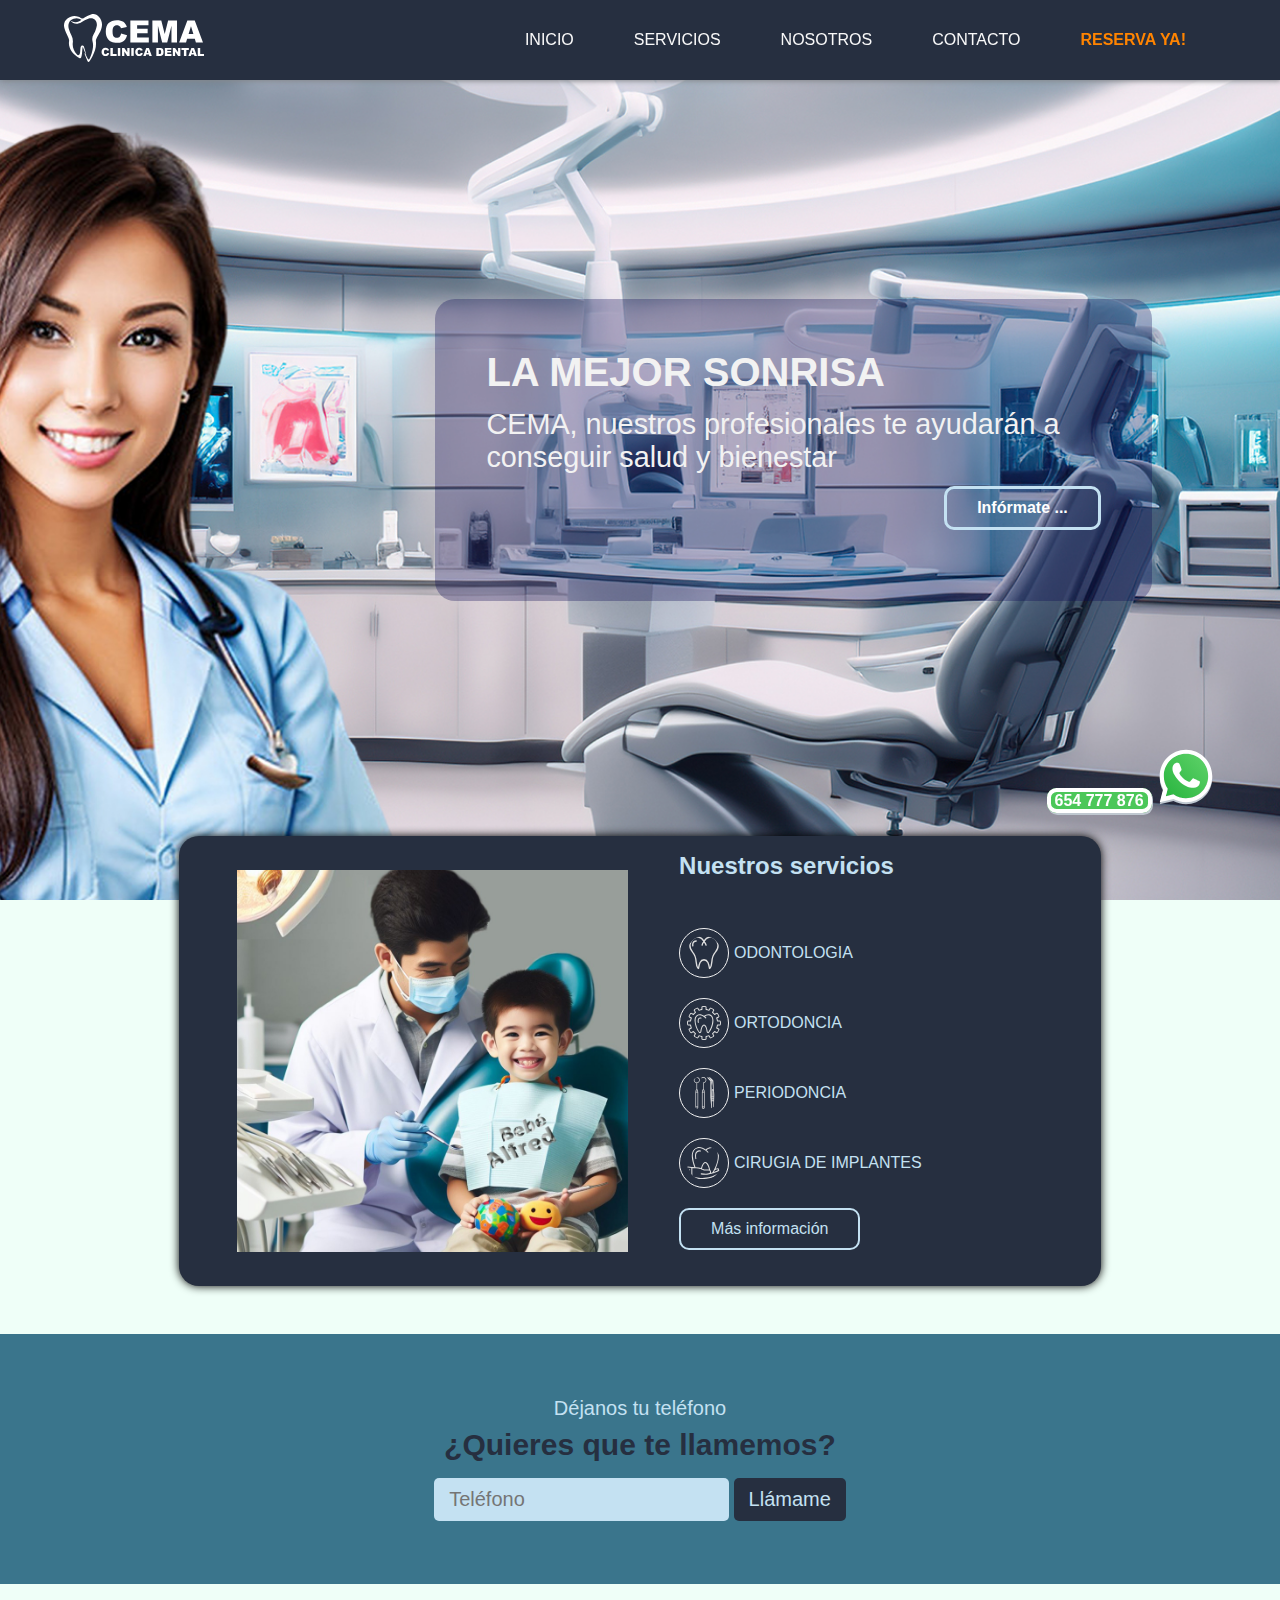
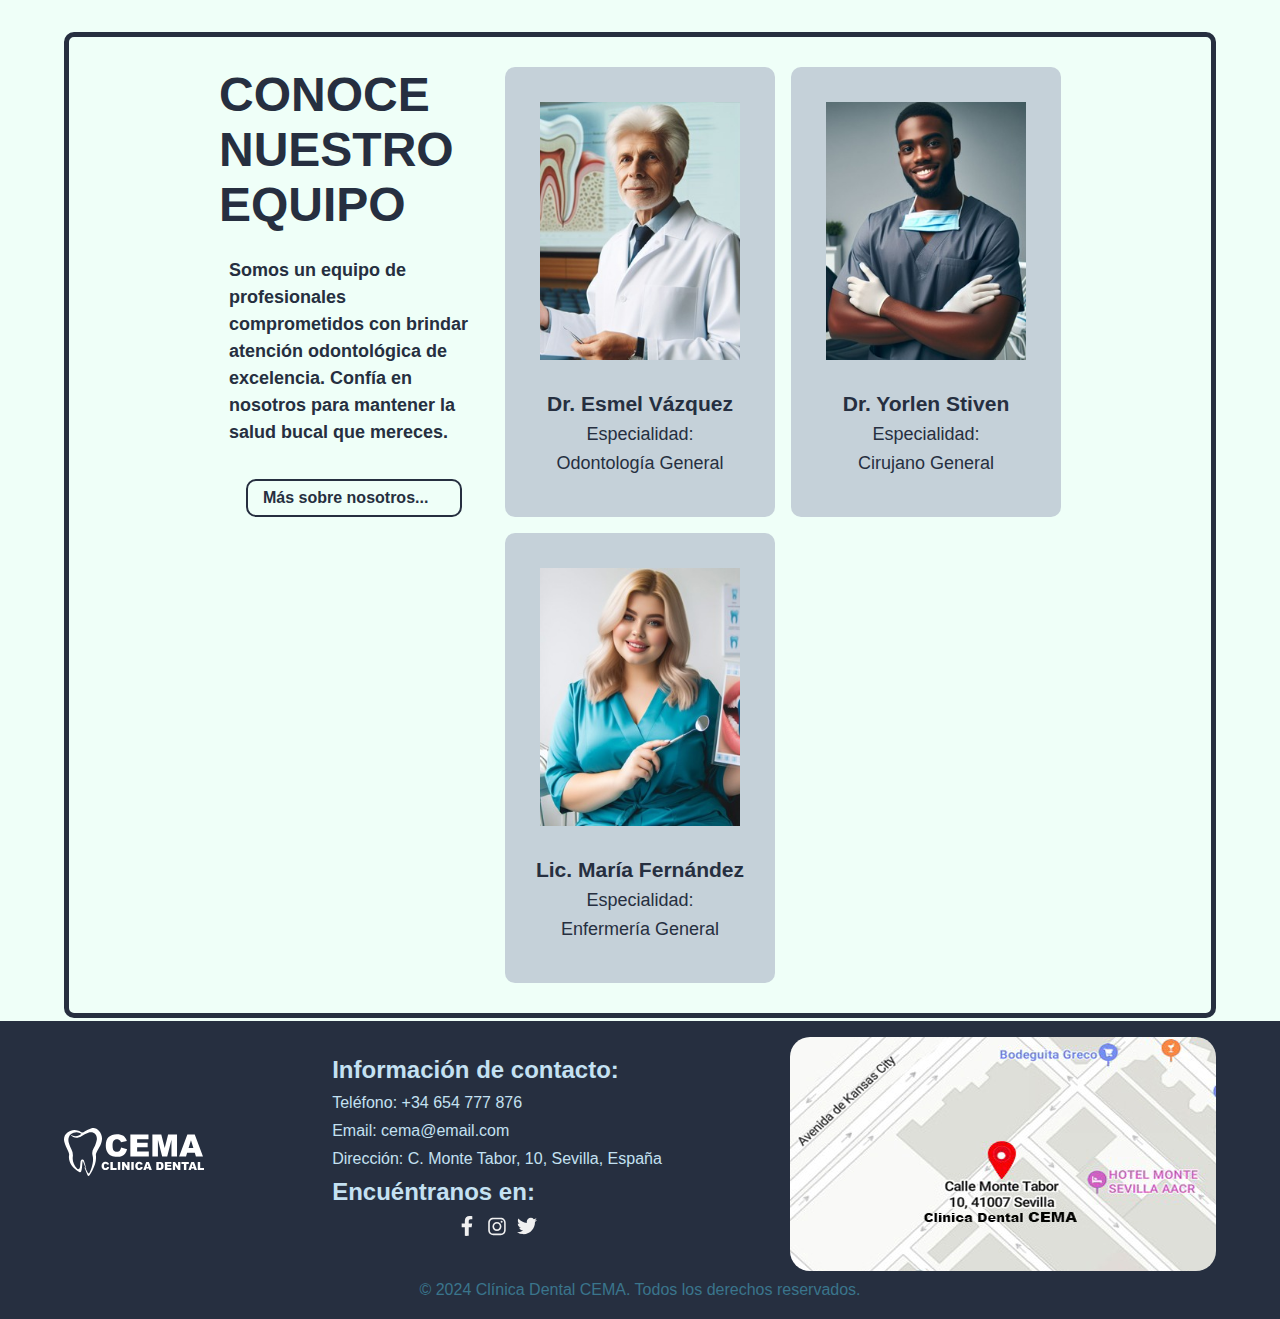
<file: index.html>
<!DOCTYPE html>
<html lang="en">

<head>
    <meta charset="UTF-8">
    <meta name="viewport" content="width=device-width, initial-scale=1.0">
    <title>CEMA </title>
    <link rel="stylesheet" href="css/style.css">
</head>

<body>

    <!-- ______________________________________ENCABEZADO______________________________________ -->
    <!-- ENCABEZADO Y MENU -->
    <header class="header">
        <div class="header__divheader">

            <!-- Logo -->
            <a href="index.html">
                <img class="header__imglogo" src="img/logo_blanco.svg" alt="Logo de CEMA">
            </a>

            <!-- Icono Hamburguesa  -->
            <input class="header__inputhamb" type="checkbox" id="idhambside" />
            <label class="header__labelhamb" for="idhambside"><span class="header__spanhambline"></span></label>

            <!-- Barra de navegación  -->
            <nav class="header__nav">
                <ul class="header__ulista">
                    <li class="header__litem"><a class="header__alink" href="index.html">INICIO</a></li>
                    <li class="header__litem"><a class="header__alink" href="html/servicios.html">SERVICIOS</a> </li>
                    <li class="header__litem"><a class="header__alink" href="html/nosotros.html">NOSOTROS</a></li>
                    <li class="header__litem"><a class="header__alink" href="html/contacto.html">CONTACTO</a></li>
                    <li class="header__litem header__litem--reserva"><a class="header__alink header__alink--reserva"
                            href="#" onclick="abrirModal()">RESERVA YA!</a></li>
                </ul>
            </nav>

            <!-- Formulario de Cita (Tipo Modal: definido en CSS/ position: fixed)-->
            <div class="header__divcontdorform" id="modalOverlay"> <!-- Oscurecer div detrás del Modal-->
                <div class="header__divformulario">
                    <form class="header__formcita">
                        <h3 class="header__h3titulo">Formulario de cita</h3>
                        <div class="header__divdatosformulario">
                            <label for="idnombre">Nombre*</label>
                            <input class="header__inputnombre" type="text" id="idnombre" placeholder="Nombre" required>
                        </div>
                        <div class="header__divdatosformulario">
                            <label for="idapellidos">Apellidos*</label>
                            <input class="header__inputnombre" type="text" id="idapellidos" placeholder="Apellidos"
                                required>
                        </div>
                        <div class="header__divdatosformulario">
                            <label for="idcorreo">Email*</label>
                            <input class="header__inputnombre" type="email" id="idcorreo"
                                placeholder="example@email.com" required>
                        </div>
                        <div class="header__divdatosformulario">
                            <input class="header__inputnombre" type="date" id="idfecha"
                                placeholder="Selecciona fecha...">
                        </div>
                        <button class="header__btnformulario" type="button" onclick="enviarFormulario()">Solicitar
                            cita</button>
                    </form>
                    <button class="header__btncerrar" onclick="cerrarModal()"><img class="header__imgbtncerrar"
                            src="img/icon_cerrar_modal.svg" alt="Cerrar formulario"></button>
                </div>
            </div>
        </div>
    </header>

    <!-- __________________________________________MAIN________________________________________ -->
    <!-- Banner -->
    <main>
        <section class="sectionbanner__divcontdor">
            <div class="sectionbanner__divtexto">
                <h1 class="sectionbanner__h1titulo">LA MEJOR SONRISA</h1>
                <p class="sectionbanner__parrafo">CEMA, nuestros profesionales te ayudarán a conseguir salud y
                    bienestar
                </p>
                <div class="sectionbanner__divbtn">
                    <a class="sectionbanner__aleermas" href="html/servicios.html"> Infórmate ... </a>
                </div>
            </div>
            <!-- Whatssapp -->
            <div class="sectionbanner__divwsp">
                <span class="sectionbanner__spanumero">654 777 876</span>
                <img class="sectionbanner__imgwsp" src="img/icon_whatsapp.svg" alt="">
            </div>

        </section>

        <!-- Servicios ----------------------------------------->
        <section class="section">
            <div class="sectionservicios__divcontdor">
                <div class="sectionservicios__divfoto">
                    <img class="sectionservicios__imgfoto" src="img/dentistaynino.jpg" alt="Dentista y niño en Inicio">
                </div>
                <div class="sectionservicios__divespec">
                    <h2 class="sectionservicios__h2titulo">Nuestros servicios</h2>
                    <ul class="sectionservicios__ulista">
                        <li class="sectionservicios__litem">
                            <div class="sectionservicios__divicono">
                                <img class="sectionservicios__imgicono" src="img/icon_white.svg" />
                                <p class="sectionservicios__picono" >ODONTOLOGIA</p>
                            </div>
                        </li>
                        <li class="sectionservicios__litem">
                            <div class="sectionservicios__divicono">
                                <img class="sectionservicios__imgicono" src="img/icon_white_2.svg" />
                                <p>ORTODONCIA</p>
                            </div>
                        </li>
                        <li class="sectionservicios__litem">
                            <div class="sectionservicios__divicono">
                                <img class="sectionservicios__imgicono" src="img/icon_white_3.svg" />
                                <p>PERIODONCIA</p>
                            </div>
                        </li>
                        <li class="sectionservicios__litem">
                            <div class="sectionservicios__divicono">
                                <img class="sectionservicios__imgicono" src="img/icon_white_4.svg" />
                                <p>CIRUGIA DE IMPLANTES</p>
                            </div>
                        </li>
                        <li class="sectionservicios__litem">
                            <div class="sectionservicios__divicono">
                                <a class="sectionservicios__aleermas" href="html/servicios.html"> Más información </a>
                            </div>
                        </li>
                    </ul>
                </div>
            </div>
        </section>

        <!-- Dejanos el telefono ----------------------------------------->
        <section class="seccioncontacto__divcontdor">
            <div class="seccioncontacto__divtexto">
                <p class="seccioncontacto__ptelefono">Déjanos tu teléfono</p>
                <h3 class="seccioncontacto__h3llamamos">¿Quieres que te llamemos?</h3>
            </div>

            <div class="seccioncontacto__divformulario">
                <form class="seccioncontacto__formtelefono" action="">
                    <input class="seccioncontacto__inputelef" type="text" placeholder="Teléfono">
                    <button class="seccioncontacto__btntelef" type="submit" onclick="enviarTelefono()">Llámame</button>
                </form>
            </div>
        </section>

        <!-- Equipo ----------------------------------------->
        <section class="section">
            <div class="sectionequipo__divcontdor">
                <div class="sectionequipo__divpresen">
                    <div class="sectionequipo__divintro">
                        <p>CONOCE NUESTRO EQUIPO</p>
                    </div>
                    <div class="sectionequipo__htitulo">
                        <p class="sectionequipo__pdescripcion">Somos un equipo de profesionales comprometidos con
                            brindar
                            atención odontológica de excelencia. Confía en nosotros para mantener la salud
                            bucal que mereces.
                        </p>
                        <a class="sectionequipo__alink" href="html/nosotros.html">Más sobre nosotros...</a>
                    </div>
                </div>
                <div class="sectionequipo__divcard">
                    <div class="sectionequipo__divfoto">
                        <img class="sectionequipo__imgfoto" src="img/1esmel.jpg" alt="Doctor Esmel Vázquez">
                    </div>
                    <div class="sectionequipo__divdoctor">
                        <h3 class="sectionequipo__h3nombre">Dr. Esmel Vázquez</h3>
                        <p>Especialidad:</p>
                        <p> Odontología General</p>
                    </div>
                </div>
                <div class="sectionequipo__divcard">
                    <div class="sectionequipo__divfoto">
                        <img class="sectionequipo__imgfoto" src="img/2yorlen.jpg" alt="Doctor Yorlen Stiven">
                    </div>
                    <div class="sectionequipo__divdoctor">
                        <h3 class="sectionequipo__h3nombre">Dr. Yorlen Stiven</h3>
                        <p>Especialidad:</p>
                        <p> Cirujano General </p>
                    </div>
                </div>
                <div class="sectionequipo__divcard">
                    <div class="sectionequipo__divfoto">
                        <img class="sectionequipo__imgfoto" src="img/3maria.jpg" alt="María Zaldívar">
                    </div>
                    <div class="sectionequipo__divdoctor">
                        <h3 class="sectionequipo__h3nombre">Lic. María Fernández</h3>
                        <p>Especialidad:</p>
                        <p> Enfermería General</p>
                    </div>
                </div>
            </div>
        </section>
    </main>

    <!-- __________________________________________FOOTER________________________________________ -->
    <footer class="footer">
        <div class="footer__divcontdor">

            <div class="footer__divlogo">
                <a href="index.html">
                    <!-- estilo del logo del header -->
                    <img class="header__imglogo" src="img/logo_blanco.svg" alt="Logo de CEMA">
                </a>
            </div>
            <div class="footer__divcontacto">
                <h2>Información de contacto:</h2>
                <p>Teléfono: +34 654 777 876</p>
                <p>Email: cema@email.com</p>
                <p>Dirección: C. Monte Tabor, 10, Sevilla, España</p>
                <h2>Encuéntranos en:</h2>
                <div class="footer__divredes">
                    <img class="footer__imgred" src="img/icon_facebook.svg" alt="Icono Facebook">
                    <img class="footer__imgred" src="img/icon_instagram.svg" alt="Icono Instagram">
                    <img class="footer__imgred" src="img/icon_twitter.svg" alt="Icono Twitter">
                </div>
            </div>
            <div class="footer__divmapa">
                <img class="footer__imgmapa" src="img/mapa.jpg" alt="Mapa de ubicación de CEMA">
            </div>
        </div>
        <p class="footer__pderechos">&copy; 2024 Clínica Dental CEMA. Todos los derechos reservados.</p>
    </footer>

    <script src="js/script.js"></script>

</body>

</html>
</file>
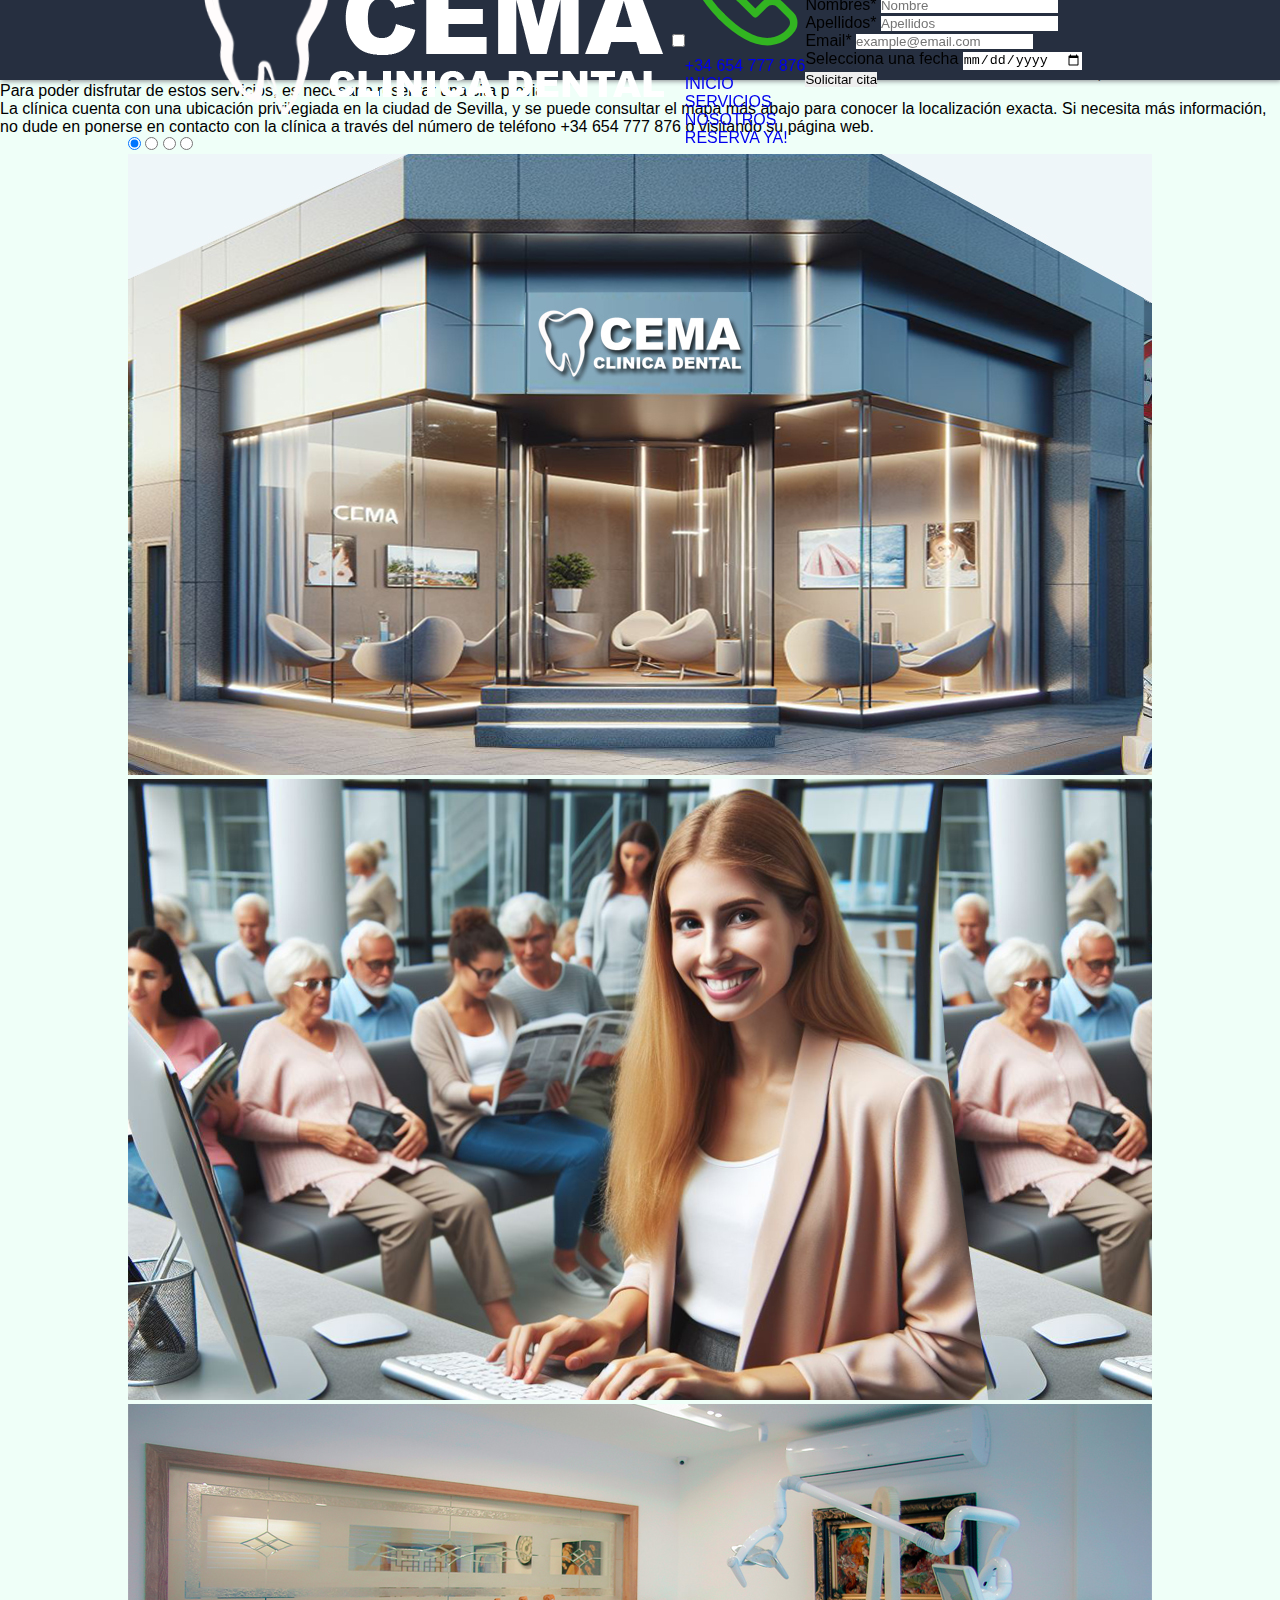
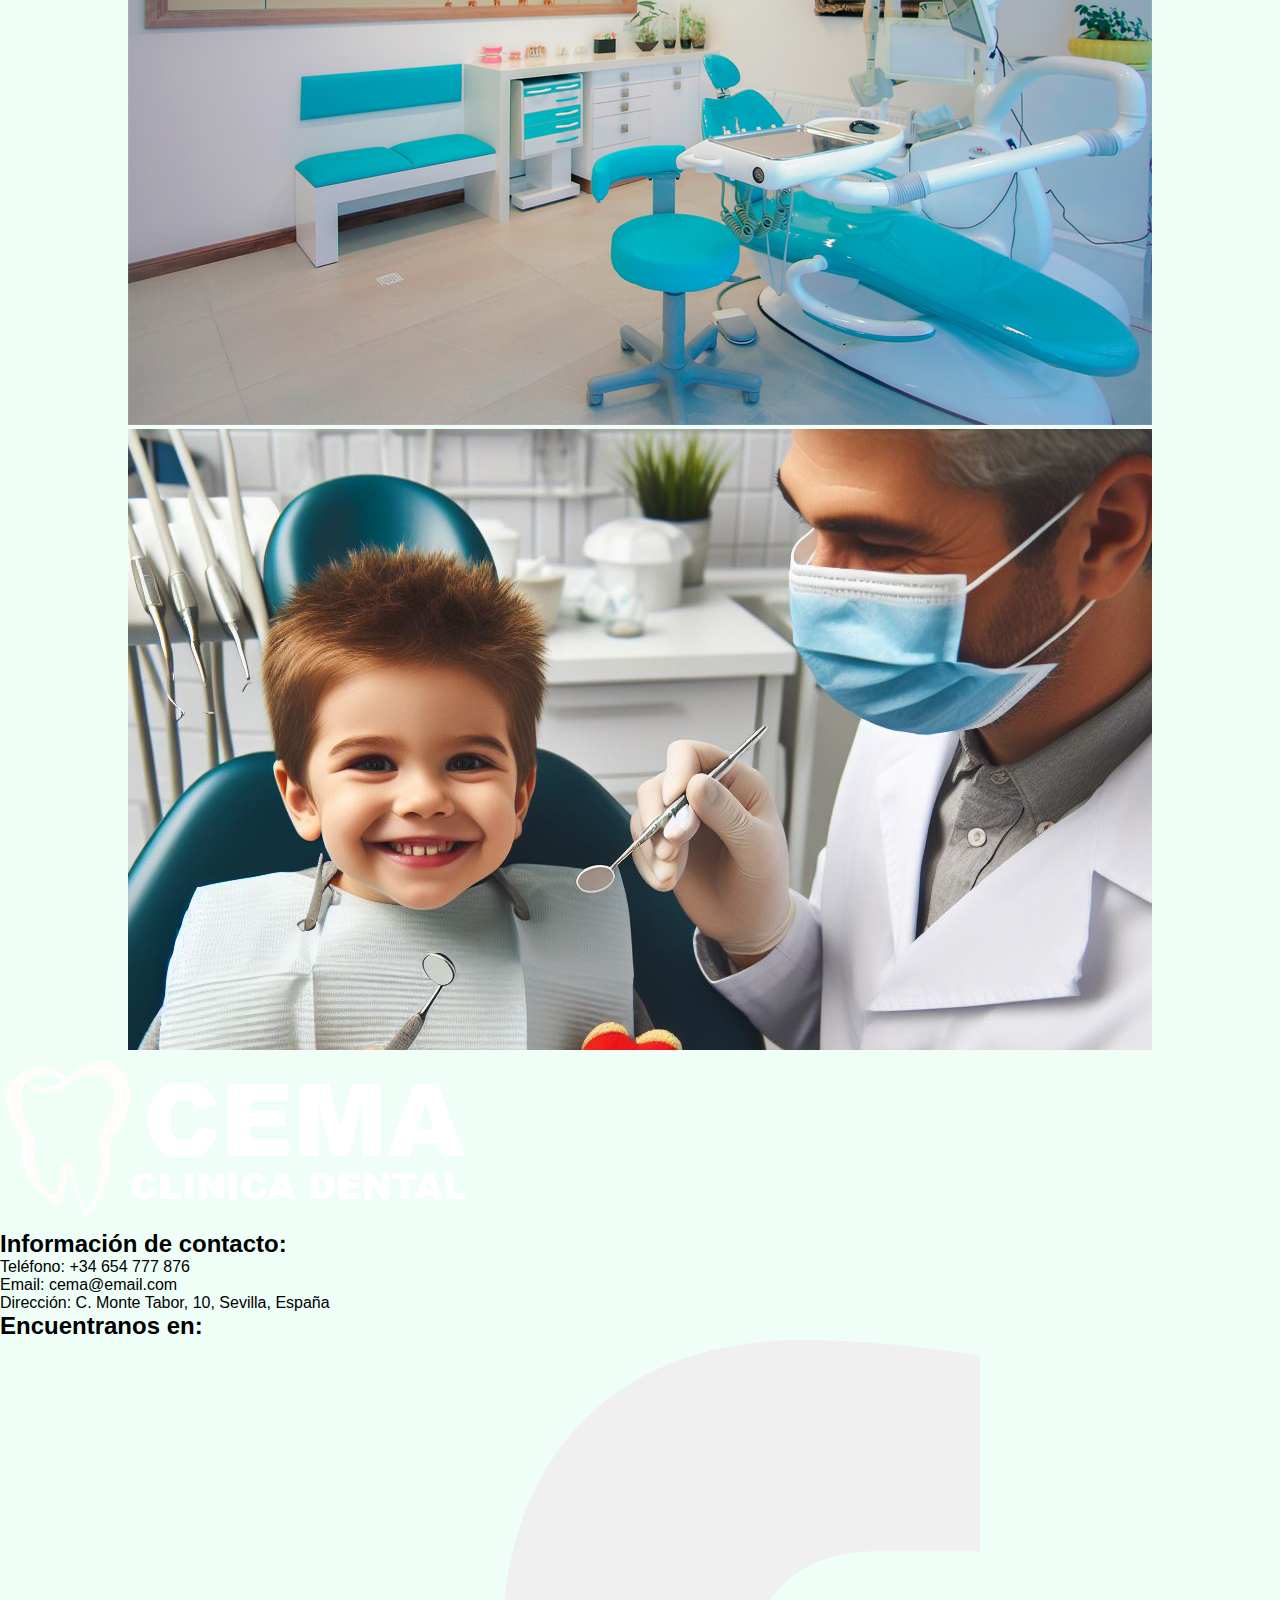
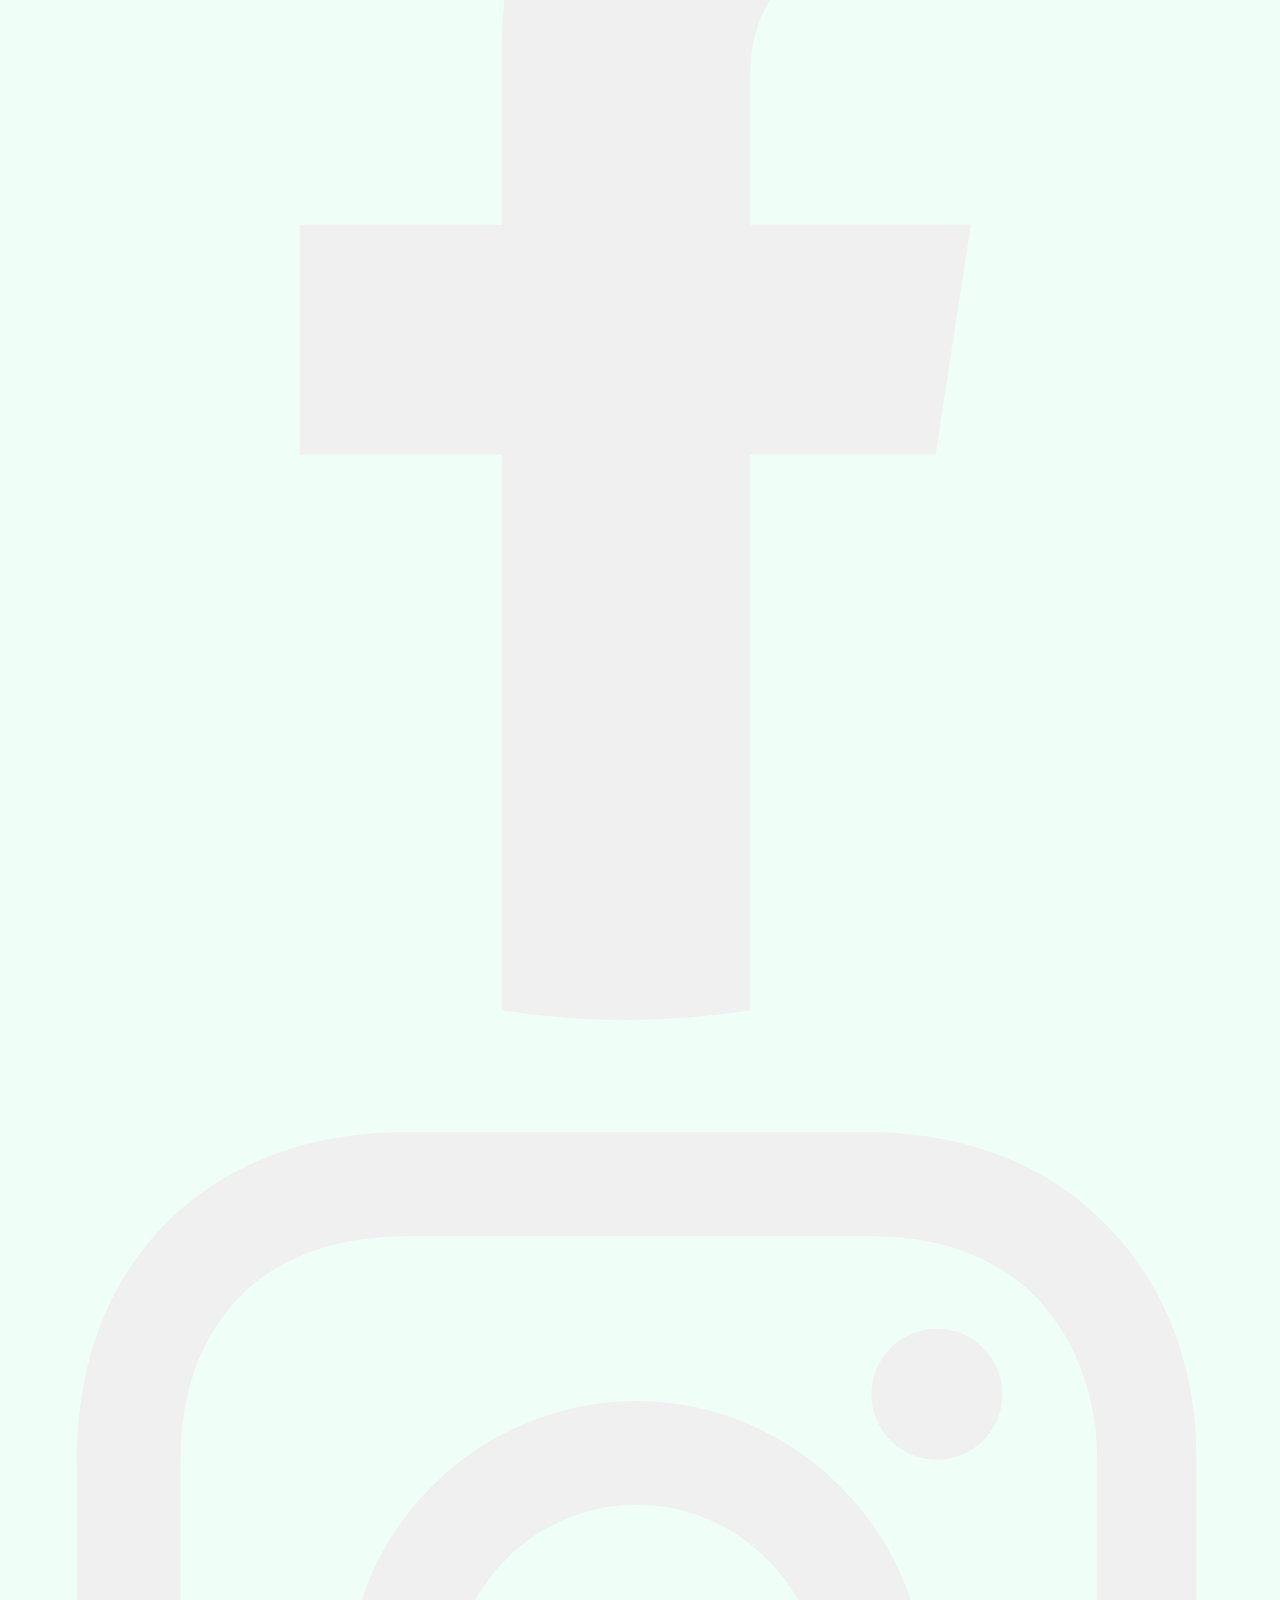
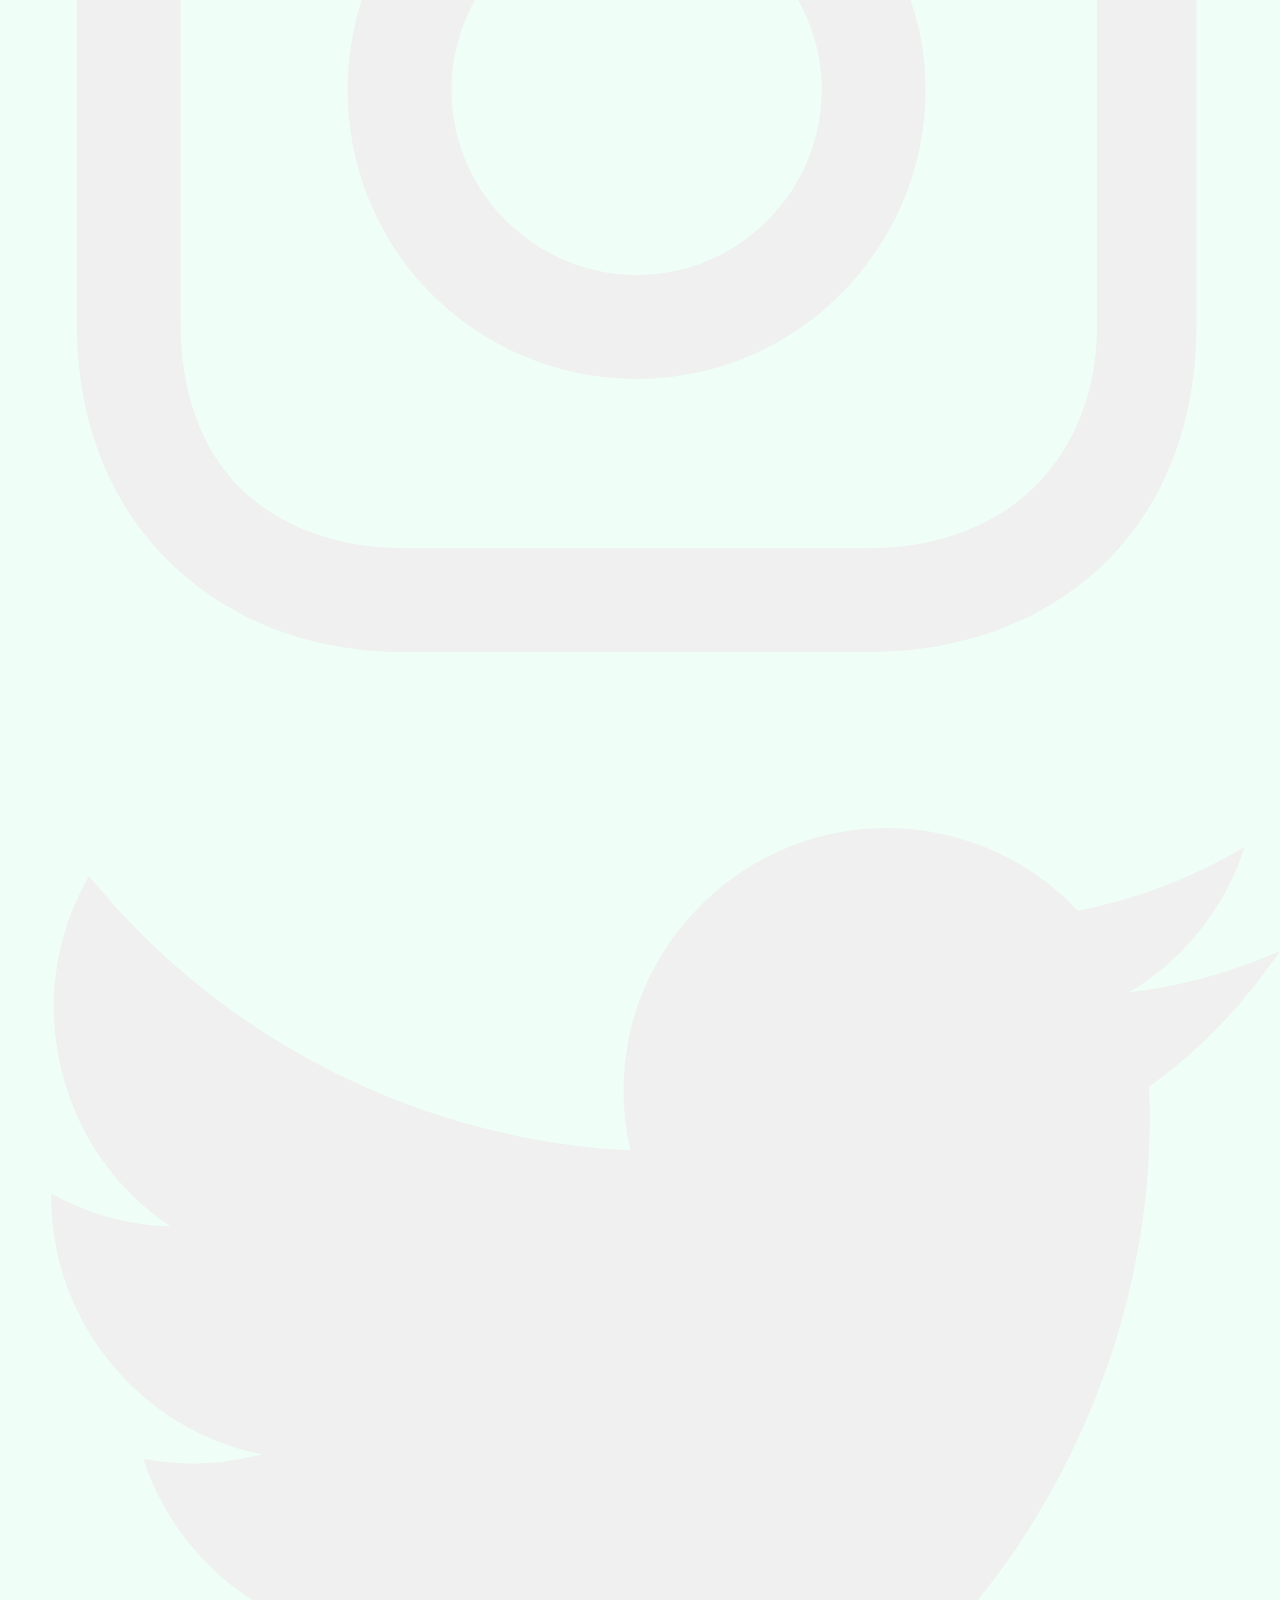
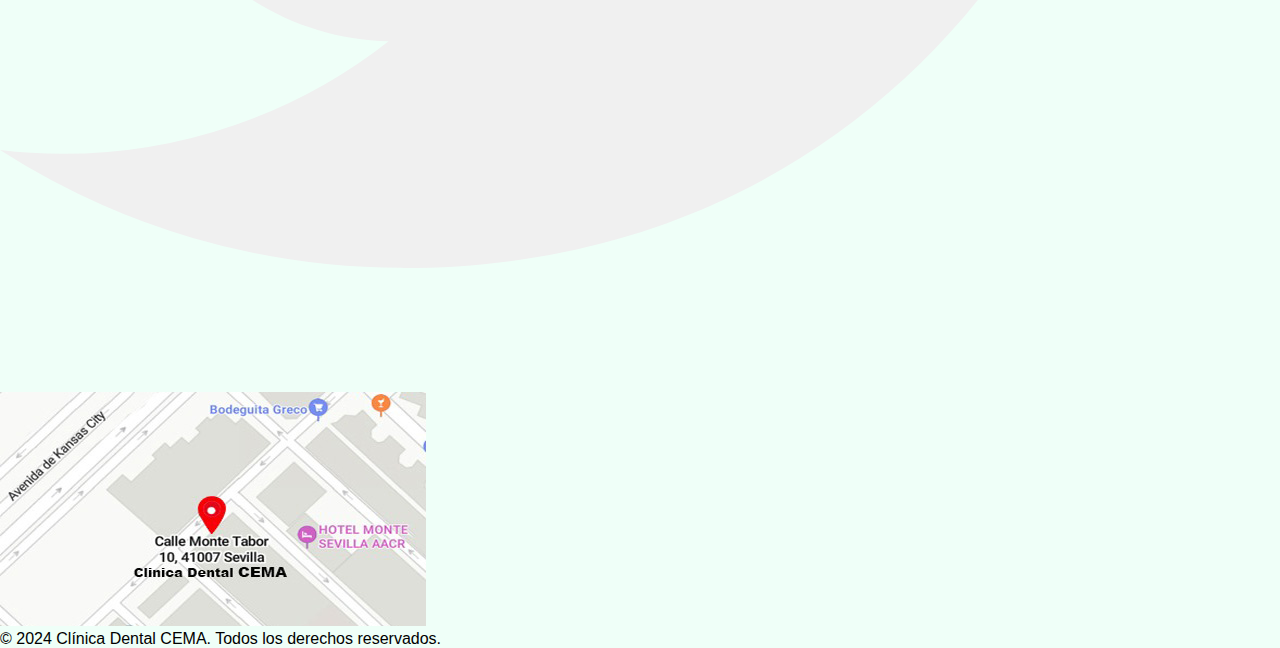
<file: nosotros.html>
<!DOCTYPE html>
<html lang="en">

<head>
    <meta charset="UTF-8">
    <meta name="viewport" content="width=device-width, initial-scale=1.0">
    <link rel="stylesheet" href="./css/style.css">
    <link rel="stylesheet" href="./css/nosotros.css">
    <title>Nosotros</title>
</head>

<body>
    <!-- Navigation bar -->
    <header class="header">
        <!-- Logo -->
        <a href="./index.html" class="logo">
            <img src="./img/logo con diente blanco.png" alt="">
        </a>
        <!-- Hamburger icon -->
        <input class="side-menu" type="checkbox" id="side-menu" />
        <label class="hamb" for="side-menu"><span class="hamb-line"></span></label>
        <!-- Menu -->
        <nav class="nav">
            <ul class="menu">
                <li class="li_personalizado"><img class="imagen_telefono"
                        src="./img/392498_call_chat_communication_phone_phones_icon.svg" alt=""><a href="#"
                        onclick="sendPhone()">+34 654 777 876</a></li>
                <li><a href="./index.html">INICIO</a></li>
                <li><a href="./servicios.html">SERVICIOS</a> </li>
                <li><a href="./nosotros.html">NOSOTROS</a></li>
                <li><a class="reserva__btn" href="#" onclick="openModal()">RESERVA YA!</a></li>
            </ul>
        </nav>
        <div class="modal__overlay" id="modalOverlay">
            <div class="modal">
                <form class="formulario__datoscliente">
                    <h3>Formulario de cita</h3>
                    <div class="input__form">
                        <label for="nombre">Nombres*</label>
                        <input type="text" id="nombre" placeholder="Nombre" required>
                    </div>
                    <div class="input__form">
                        <label for="apellidos">Apellidos*</label>
                        <input type="text" id="apellidos" placeholder="Apellidos" required>
                    </div>
                    <div class="input__form">
                        <label for="correo">Email*</label>
                        <input type="email" id="correo" placeholder="example@email.com" required>
                    </div>
                    <div class="input__form">
                        <label for="fecha">Selecciona una fecha</label>
                        <input type="date" id="fecha" placeholder="Selecciona fecha...">
                    </div>
                    <button class="btn__formulario">Solicitar cita</button>
                </form>
                <button class="close__btn" onclick="closeModal()"><img src="./img/close_modal.svg" alt=""></button>
            </div>
        </div>
    </header>
    <div class="sobrenosotros__container">
        <h2>Sobre nosotros</h2>
        <p>La Clínica Dental CEMA es un establecimiento especializado en odontología, ubicado en C. Monte Tabor, 10, en
            la ciudad de Sevilla. Con una amplia gama de servicios y atención personalizada, se ha convertido en una
            referencia en el sector para pacientes de todas las edades. <br>
            Con el objetivo de ofrecer una atención de calidad, la Clínica Dental CEMA cuenta con modernas instalaciones
            adaptadas a las necesidades de todos sus pacientes. <br>
            Para poder disfrutar de estos servicios, es necesario reservar una cita previa. <br>
            La clínica cuenta con una ubicación privilegiada en la ciudad de Sevilla, y se puede consultar el mapa más
            abajo para conocer la localización exacta. Si necesita más información, no dude en ponerse en contacto con
            la clínica a través del número de teléfono +34 654 777 876 o visitando su página web.</p>
    </div>
    <section class="section">
        <div class="slider__divcontainer">
            <input type="radio" name="slider" id="slide1" checked>
            <input type="radio" name="slider" id="slide2">
            <input type="radio" name="slider" id="slide3">
            <input type="radio" name="slider" id="slide4">
            <div class="slides" id="slides">
                <div class="overflow">
                    <div class="inner">
                        <div class="slide slide_1">
                            <div class="slide-content">
                                <img class="slider-item" src="./img/galery/1fachada.jpg" alt="Imagen 1">
                            </div>
                        </div>
                        <div class="slide slide_2">
                            <div class="slide-content">
                                <img class="slider-item" src="./img/galery/2recepcion.jpg" alt="Imagen 2">
                            </div>
                        </div>
                        <div class="slide slide_3">
                            <div class="slide-content">
                                <img class="slider-item" src="./img/galery/3consulta.jpg" alt="Imagen 2">
                            </div>
                        </div>
                        <div class="slide slide_4">
                            <div class="slide-content">
                                <img class="slider-item" src="./img/galery/4pediatria.jpg" alt="Imagen 2">
                            </div>
                        </div>
                    </div>
                </div>
            </div>
            <div class="controls">
                <label for="slide1"></label>
                <label for="slide2"></label>
                <label for="slide3"></label>
                <label for="slide4"></label>
            </div>
            <div class="bullets">
                <label for="slide1"></label>
                <label for="slide2"></label>
                <label for="slide3"></label>
                <label for="slide4"></label>
            </div>
        </div>
    </section>
    <!--Footer-->
    <footer class="section__footer">
        <div class="columns__container">
            <div class="column__logo">
                <img src="./img/logo con diente blanco.png" alt="">
            </div>
            <div class="column__contacto_info">
                <h2>Información de contacto:</h2>
                <p>Teléfono: +34 654 777 876</p>
                <p>Email: cema@email.com</p>
                <p>Dirección: C. Monte Tabor, 10, Sevilla, España</p>
                <h2>Encuentranos en:</h2>
                <div class="column__social_network">
                    <img src="./img/facebook.svg" alt="">
                    <img src="./img/instagram.svg" alt="">
                    <img src="./img/twitter.svg" alt="">
                </div>
            </div>
            <div class="column__mapa">
                <img src="./img/mapa.jpg" alt="">
            </div>
        </div>
        <p>&copy; 2024 Clínica Dental CEMA. Todos los derechos reservados.</p>
    </footer>
    <script src="./js/script.js"></script>
</body>

</html>
</file>
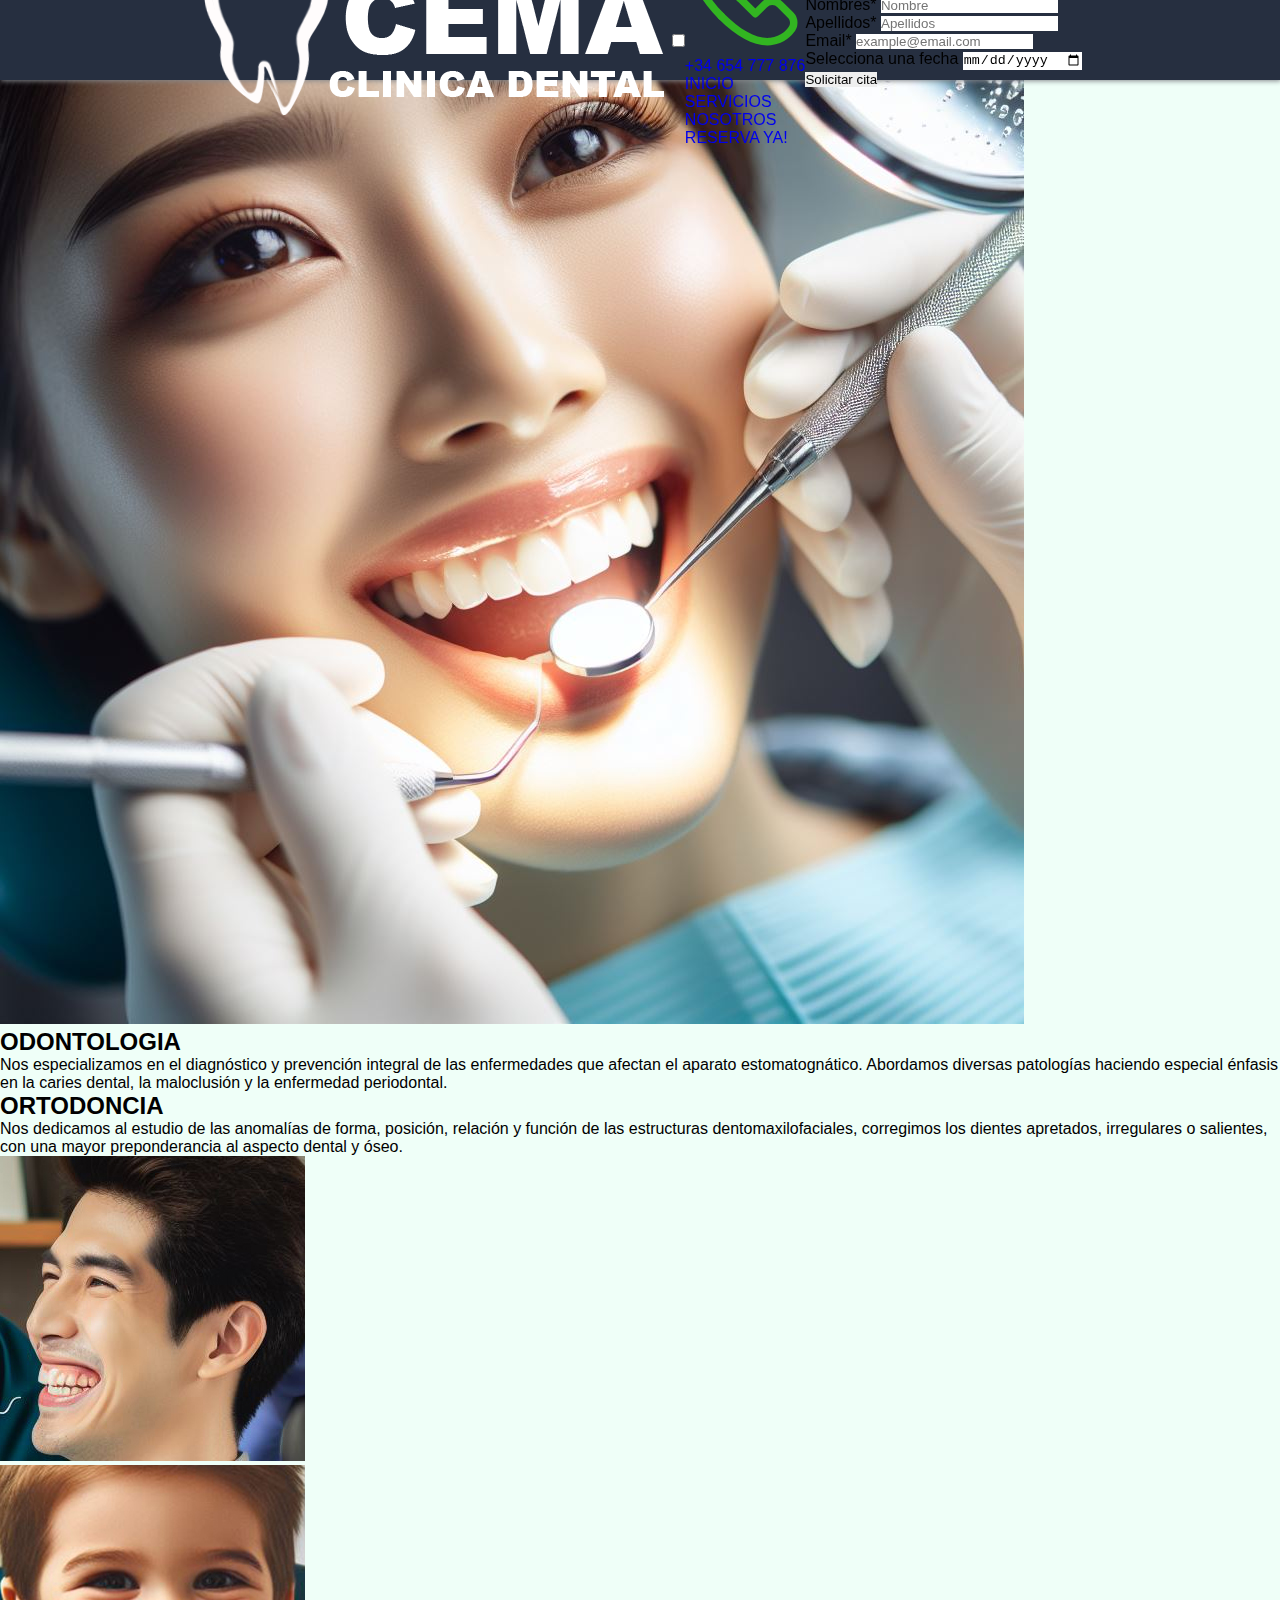
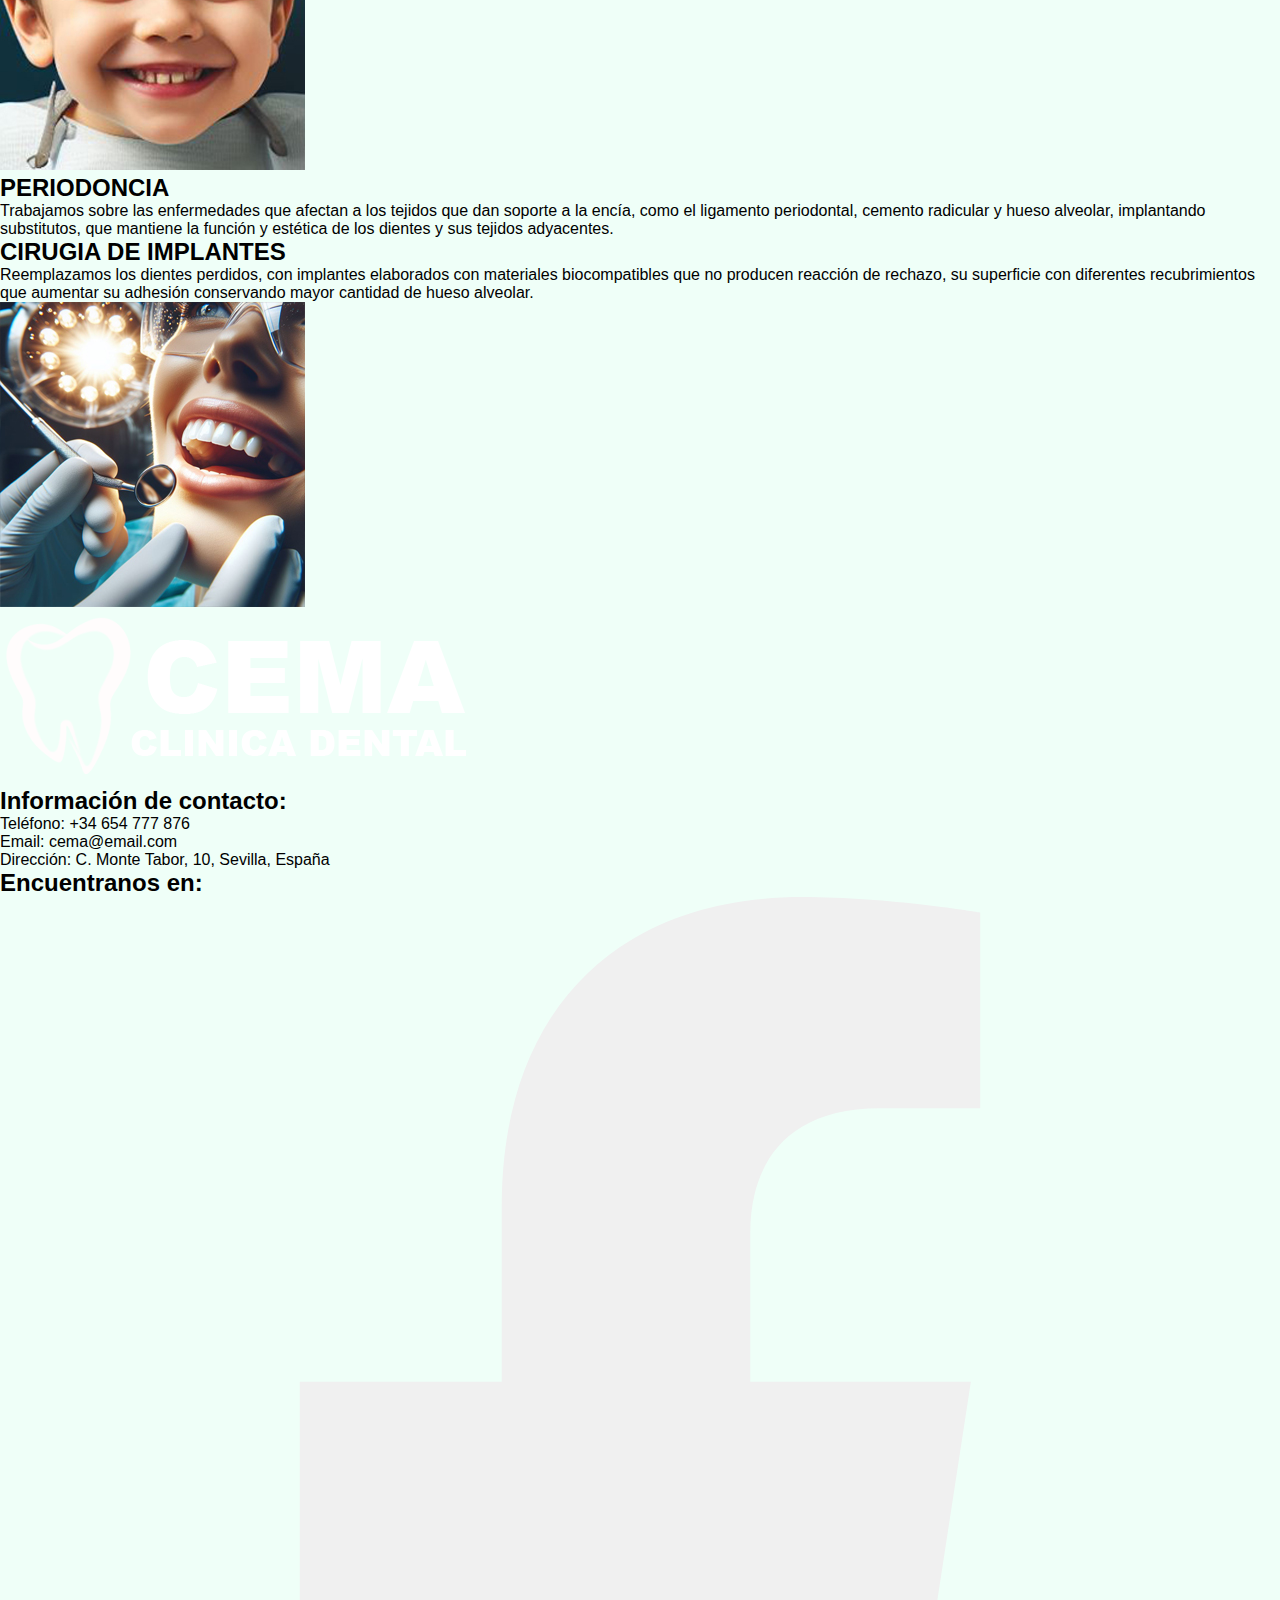
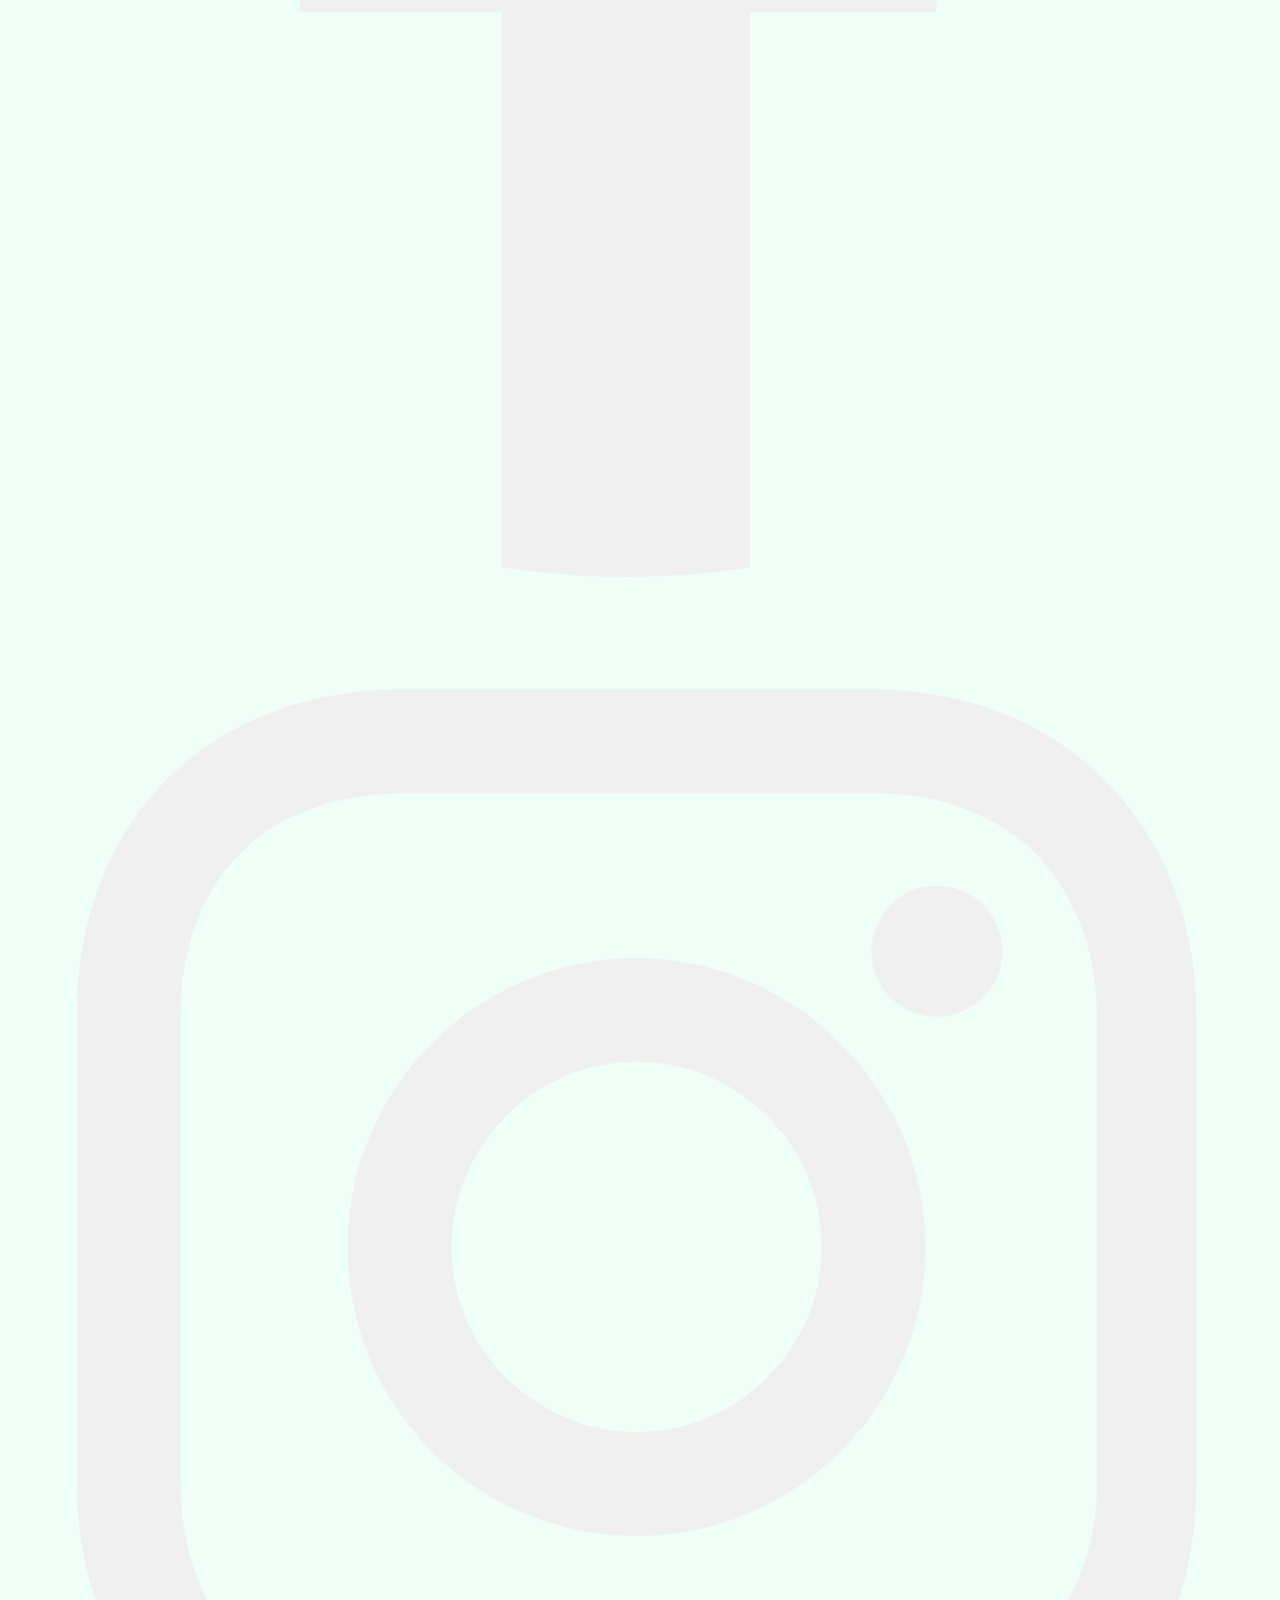
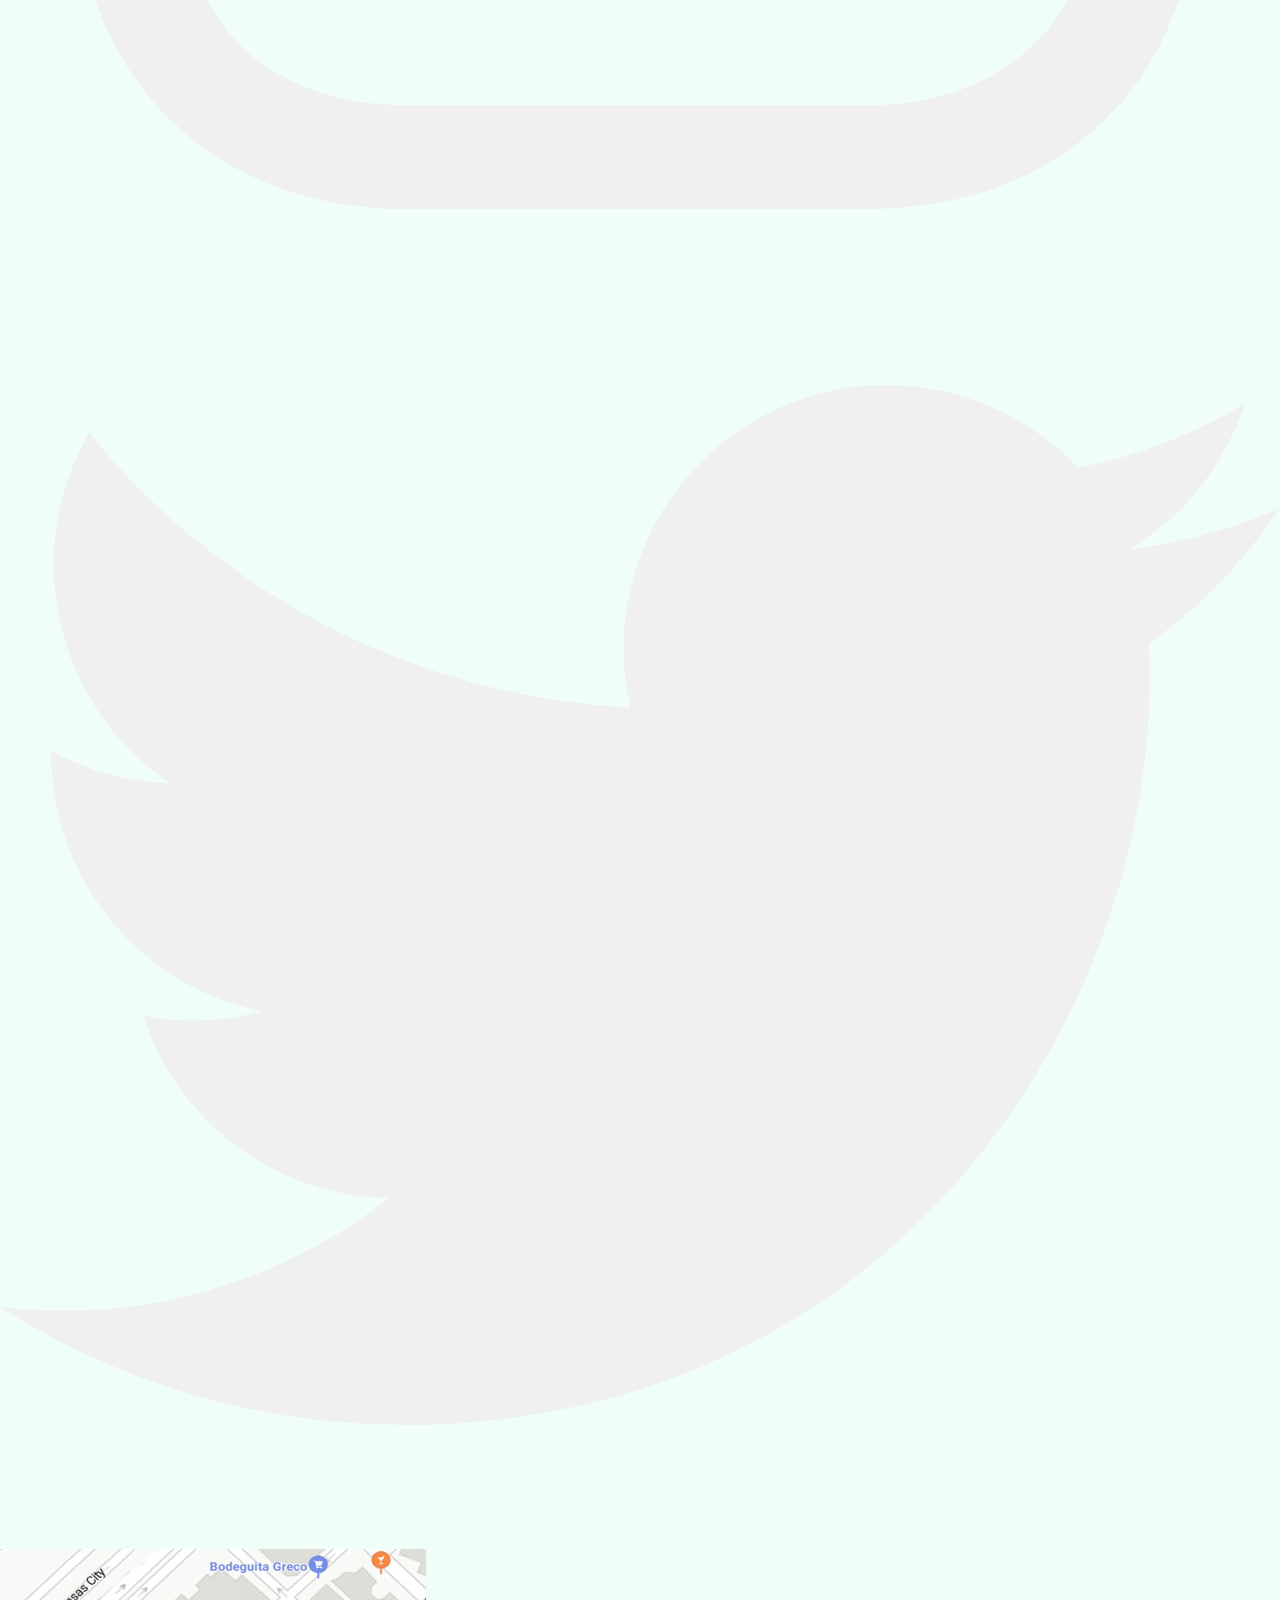
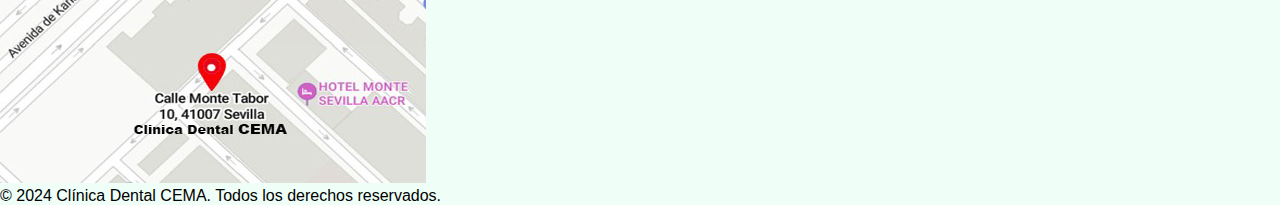
<file: servicios.html>
<!DOCTYPE html>
<html lang="en">

<head>
    <meta charset="UTF-8">
    <meta name="viewport" content="width=device-width, initial-scale=1.0">
    <link rel="stylesheet" href="./css/style.css">
    <link rel="stylesheet" href="./css/servicios.css">
    <title>Servicios</title>
</head>

<body>
    <!-- Navigation bar -->
    <header class="header">
        <!-- Logo -->
        <a href="./index.html" class="logo">
            <img src="./img/logo con diente blanco.png" alt="">
        </a>
        <!-- Hamburger icon -->
        <input class="side-menu" type="checkbox" id="side-menu" />
        <label class="hamb" for="side-menu"><span class="hamb-line"></span></label>
        <!-- Menu -->
        <nav class="nav">
            <ul class="menu">
                <li class="li_personalizado"><img class="imagen_telefono"
                        src="./img/392498_call_chat_communication_phone_phones_icon.svg" alt=""><a href="#"
                        onclick="sendPhone()">+34 654 777
                        876</a></li>
                <li><a href="./index.html">INICIO</a></li>
                <li><a href="./servicios.html">SERVICIOS</a> </li>
                <li><a href="./nosotros.html">NOSOTROS</a></li>
                <li><a class="reserva__btn" href="#" onclick="openModal()">RESERVA YA!</a></li>
            </ul>
        </nav>
        <div class="modal__overlay" id="modalOverlay">
            <div class="modal">
                <form class="formulario__datoscliente">
                    <h3>Formulario de cita</h3>
                    <div class="input__form">
                        <label for="nombre">Nombres*</label>
                        <input type="text" id="nombre" placeholder="Nombre" required>
                    </div>
                    <div class="input__form">
                        <label for="apellidos">Apellidos*</label>
                        <input type="text" id="apellidos" placeholder="Apellidos" required>
                    </div>
                    <div class="input__form">
                        <label for="correo">Email*</label>
                        <input type="email" id="correo" placeholder="example@email.com" required>
                    </div>
                    <div class="input__form">
                        <label for="fecha">Selecciona una fecha</label>
                        <input type="date" id="fecha" placeholder="Selecciona fecha...">
                    </div>
                    <button class="btn__formulario">Solicitar cita</button>
                </form>
                <button class="close__btn" onclick="closeModal()"><img src="./img/close_modal.svg" alt=""></button>
            </div>
        </div>
    </header>
    <main class="section__main">
        <section class="secction__servicio_left">
            <div class="container__imagen">
                <img src="./img/servicio1.jpg" alt="">
            </div>
            <div class="secction_contenido_servicio">
                <h2>ODONTOLOGIA</h2>
                <p>Nos especializamos en el diagnóstico y prevención integral de las enfermedades que afectan el aparato
                    estomatognático. Abordamos diversas patologías haciendo especial énfasis en la caries dental, la
                    maloclusión y la enfermedad periodontal.</p>
            </div>
        </section>
        <section class="secction__servicio_right">
            <div class="secction_contenido_servicio">
                <h2>ORTODONCIA</h2>
                <p>Nos dedicamos al estudio de las anomalías de forma, posición, relación y función de las estructuras
                    dentomaxilofaciales, corregimos los dientes apretados, irregulares o salientes, con una mayor
                    preponderancia al aspecto dental y óseo.</p>
            </div>
            <div class="container__imagen">
                <img src="./img/servicio2.jpg" alt="">
            </div>
        </section>
        <section class="secction__servicio_left">
            <div class="container__imagen">
                <img src="./img/servicio3.jpg" alt="">
            </div>
            <div class="secction_contenido_servicio">
                <h2>PERIODONCIA</h2>
                <p>Trabajamos sobre las enfermedades que afectan a los tejidos que dan soporte a la encía, como el
                    ligamento periodontal, cemento radicular y hueso alveolar, implantando substitutos, que mantiene la
                    función y estética de los dientes y sus tejidos adyacentes.</p>
            </div>
        </section>
        <section class="secction__servicio_right">
            <div class="secction_contenido_servicio">
                <h2>CIRUGIA DE IMPLANTES</h2>
                <p>Reemplazamos los dientes perdidos, con implantes elaborados con materiales biocompatibles que no
                    producen reacción de rechazo, su superficie con diferentes recubrimientos que aumentar su adhesión
                    conservando mayor cantidad de hueso alveolar.</p>
            </div>
            <div class="container__imagen">
                <img src="./img/servicio4.jpg" alt="">
            </div>
        </section>
    </main>
    <!--Footer-->
    <footer class="section__footer">
        <div class="columns__container">
            <div class="column__logo">
                <img src="./img/logo con diente blanco.png" alt="">
            </div>
            <div class="column__contacto_info">
                <h2>Información de contacto:</h2>
                <p>Teléfono: +34 654 777 876</p>
                <p>Email: cema@email.com</p>
                <p>Dirección: C. Monte Tabor, 10, Sevilla, España</p>
                <h2>Encuentranos en:</h2>
                <div class="column__social_network">
                    <img src="./img/facebook.svg" alt="">
                    <img src="./img/instagram.svg" alt="">
                    <img src="./img/twitter.svg" alt="">
                </div>
            </div>
            <div class="column__mapa">
                <img src="./img/mapa.jpg" alt="">
            </div>
        </div>
        <p>&copy; 2024 Clínica Dental CEMA. Todos los derechos reservados.</p>
    </footer>
    <script src="./js/script.js"></script>
</body>

</html>
</file>
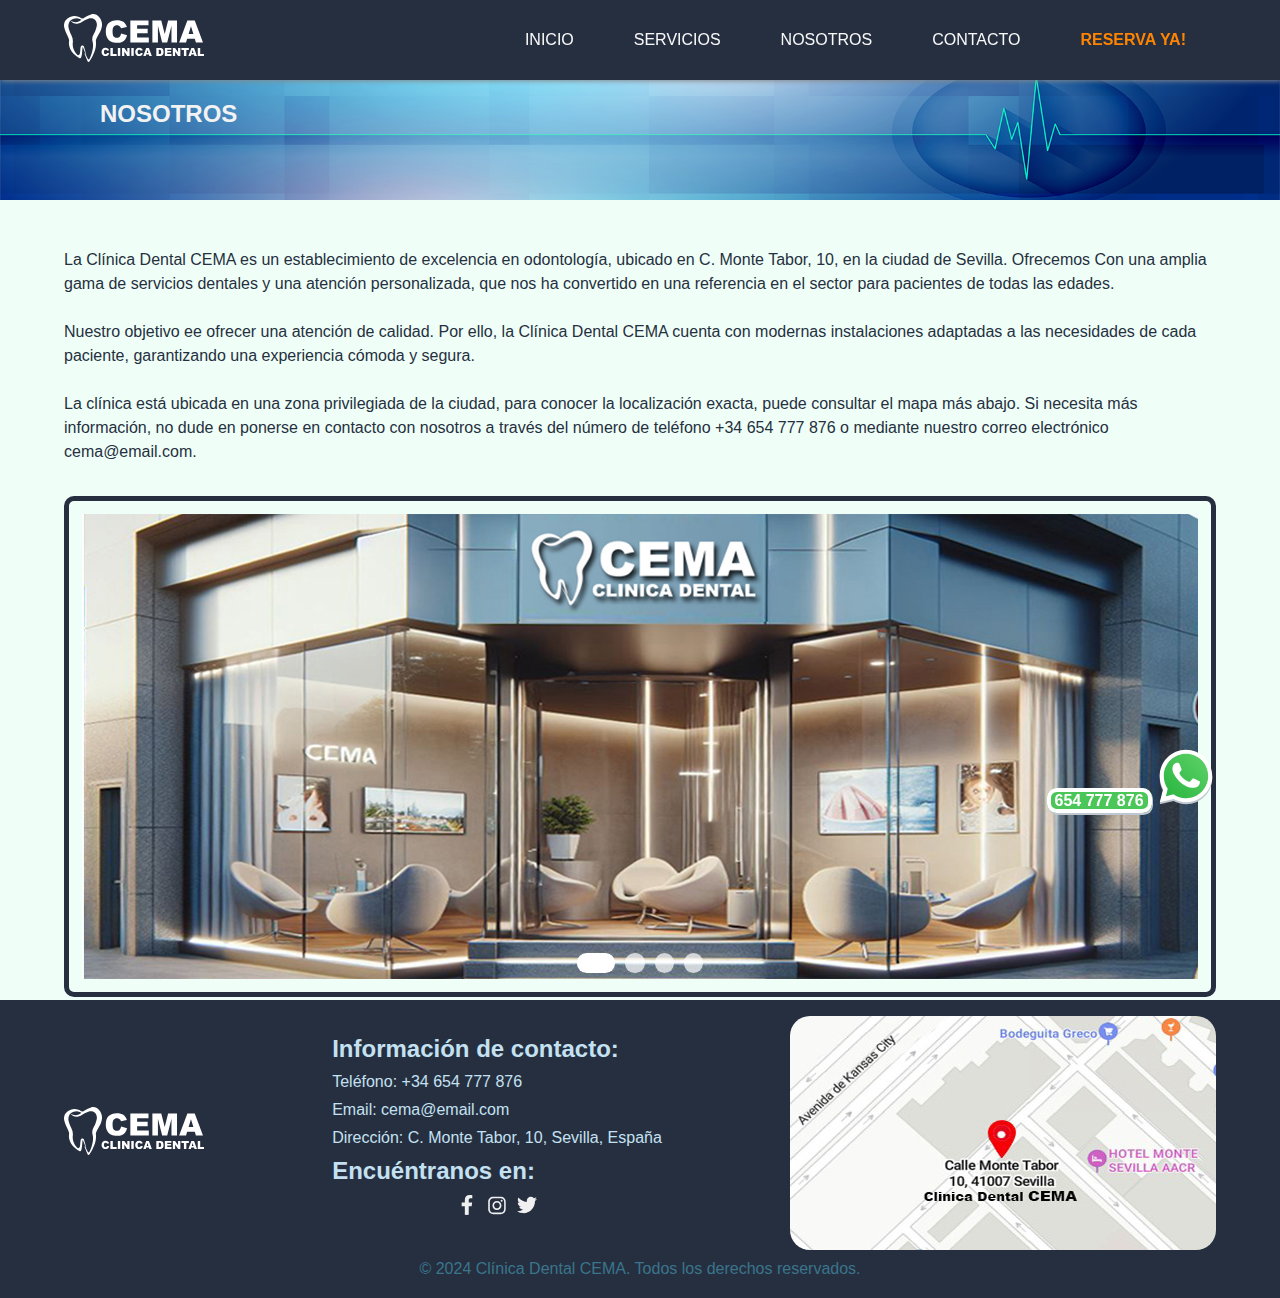
<file: html/nosotros.html>
<!DOCTYPE html>
<html lang="en">

<head>
    <meta charset="UTF-8">
    <meta name="viewport" content="width=device-width, initial-scale=1.0">
    <title>CEMA</title>
    <link rel="stylesheet" href="../css/style.css">
    <link rel="stylesheet" href="../css/nosotros.css">
</head>

<body>

    <!-- ______________________________________ENCABEZADO______________________________________ -->
    <!-- ENCABEZADO Y MENU -->
    <header class="header">
        <div class="header__divheader">

            <!-- Logo -->
            <a href="../index.html">
                <img class="header__imglogo" src="../img/logo_blanco.svg" alt="Logo de CEMA">
            </a>

            <!-- Icono Hamburguesa  -->
            <input class="header__inputhamb" type="checkbox" id="idhambside" />
            <label class="header__labelhamb" for="idhambside"><span class="header__spanhambline"></span></label>

            <!-- Barra de navegación  -->
            <nav class="header__nav">
                <ul class="header__ulista">
                    <li class="header__litem"><a class="header__alink" href="../index.html">INICIO</a></li>
                    <li class="header__litem"><a class="header__alink" href="servicios.html">SERVICIOS</a> </li>
                    <li class="header__litem"><a class="header__alink" href="nosotros.html">NOSOTROS</a></li>
                    <li class="header__litem"><a class="header__alink" href="contacto.html">CONTACTO</a></li>
                    <li class="header__litem header__litem--reserva"><a class="header__alink header__alink--reserva"
                            href="#" onclick="abrirModal()">RESERVA YA!</a></li>
                </ul>
            </nav>

            <!-- Formulario de Cita (Tipo Modal: definido en CSS/ position: fixed)-->
            <div class="header__divcontdorform" id="modalOverlay"> <!-- Oscurecer div detrás del Modal-->
                <div class="header__divformulario">
                    <form class="header__formcita">
                        <h3 class="header__h3titulo">Formulario de cita</h3>
                        <div class="header__divdatosformulario">
                            <label for="idnombre">Nombre*</label>
                            <input class="header__inputnombre" type="text" id="idnombre" placeholder="Nombre" required>
                        </div>
                        <div class="header__divdatosformulario">
                            <label for="idapellidos">Apellidos*</label>
                            <input class="header__inputnombre" type="text" id="idapellidos" placeholder="Apellidos"
                                required>
                        </div>
                        <div class="header__divdatosformulario">
                            <label for="idcorreo">Email*</label>
                            <input class="header__inputnombre" type="email" id="idcorreo"
                                placeholder="example@email.com" required>
                        </div>
                        <div class="header__divdatosformulario">
                            <input class="header__inputnombre" type="date" id="idfecha"
                                placeholder="Selecciona fecha...">
                        </div>
                        <button class="header__btnformulario" type="button" onclick="enviarFormulario()">Solicitar
                            cita</button>
                    </form>
                    <button class="header__btncerrar" onclick="cerrarModal()"><img class="header__imgbtncerrar"
                            src="../img/icon_cerrar_modal.svg" alt="Cerrar formulario"></button>
                </div>
            </div>
        </div>
    </header>

    <!-- __________________________________________MAIN________________________________________ -->
    <!-- Banner -->
    <main>
        <section>
            <div class="sectionencabezado__divcontdor">
                <h2 class="sectionencabezado__h2titulo">NOSOTROS</h2>
            </div>

        </section>
        <!-- Sobre nosotros -->
        <div class="nosotros__divcontdor">
            <p>La Clínica Dental CEMA es un establecimiento de excelencia en odontología, ubicado en C. Monte Tabor, 10,
                en
                la ciudad de Sevilla. Ofrecemos Con una amplia gama de servicios dentales y una atención personalizada,
                que
                nos ha convertido en una
                referencia en el sector para pacientes de todas las edades. <br> <br>
                Nuestro objetivo ee ofrecer una atención de calidad. Por ello, la Clínica Dental CEMA cuenta con
                modernas
                instalaciones
                adaptadas a las necesidades de cada paciente, garantizando una experiencia cómoda y segura. <br> <br>
                La clínica está ubicada en una zona privilegiada de la ciudad, para conocer la localización exacta,
                puede
                consultar el mapa más
                abajo. Si necesita más información, no dude en ponerse en contacto con nosotros a través del número de
                teléfono +34 654 777 876 o mediante nuestro correo electrónico cema@email.com.</p>
        </div>

        <!-- Section igual a la seccion de Nuestros servicios -->
        <section class="section">
            <div class="slider__divcontdor">
                <div class="slider__divimagenes">
                    <img class="slider__imgcarrusel" id="idimagen1" src="../img/1carrusel.jpg" alt="Fachada CEMA">
                    <img class="slider__imgcarrusel" id="idimagen2" src="../img/2carrusel.jpg" alt="Recepción">
                    <img class="slider__imgcarrusel" id="idimagen3" src="../img/3carrusel.jpg" alt="Consulta">
                    <img class="slider__imgcarrusel" id="idimagen4" src="../img/4carrusel.jpg" alt="Pediatría CEMA">
                </div>
                <div class="slider__divcontrol">
                    <a class="slider__acontrol" href="#idimagen1"></a>
                    <a class="slider__acontrol" href="#idimagen2"></a>
                    <a class="slider__acontrol" href="#idimagen3"></a>
                    <a class="slider__acontrol" href="#idimagen4"></a>
                </div>
            </div>

            <!-- Whatssapp -->
            <div class="sectionbanner__divwsp">
                <span class="sectionbanner__spanumero">654 777 876</span>
                <img class="sectionbanner__imgwsp" src="../img/icon_whatsapp.svg" alt="">
            </div>

        </section>

        <!-- __________________________________________FOOTER________________________________________ -->
        <footer class="footer">
            <div class="footer__divcontdor">
                <div class="footer__divlogo">
                    <a href="../index.html">
                        <!-- estilo del logo del header -->
                        <img class="header__imglogo" src="../img/logo_blanco.svg" alt="Logo de CEMA">
                    </a>
                </div>
                <div class="footer__divcontacto">
                    <h2>Información de contacto:</h2>
                    <p>Teléfono: +34 654 777 876</p>
                    <p>Email: cema@email.com</p>
                    <p>Dirección: C. Monte Tabor, 10, Sevilla, España</p>
                    <h2>Encuéntranos en:</h2>
                    <div class="footer__divredes">
                        <img class="footer__imgred" src="../img/icon_facebook.svg" alt="Icono Facebook">
                        <img class="footer__imgred" src="../img/icon_instagram.svg" alt="Icono Instagram">
                        <img class="footer__imgred" src="../img/icon_twitter.svg" alt="Icono Twitter">
                    </div>
                </div>
                <div class="footer__divmapa">
                    <img class="footer__imgmapa" src="../img/mapa.jpg" alt="Mapa de ubicación de CEMA">
                </div>
            </div>
            <p class="footer__pderechos">&copy; 2024 Clínica Dental CEMA. Todos los derechos reservados.</p>
        </footer>

        <script src="../js/script.js"></script>
        <script src="../js/slider.js"></script>        

</body>

</html>
</file>
<file: css/nosotros.css>
/* cabecera */
.sectionencabezado__divcontdor {
   background: url(../img/cabecera.jpg);
   background-size: cover;
   height: 1vh;
   background-position: center;
   display: flex;
   justify-content: flex-start;
   padding: 100px;
}

.sectionencabezado__h2titulo {
   color: var(--secundario-gris-claro);
}

/* ________SOBRE NOSOTROS_______ */

.nosotros__divcontdor {
   /* revisar */
   margin: 3rem 5% 2rem;
   width: 90%;
   display: flex;
   flex-direction: column;
   gap: 1rem;
   color: var(--primario-azul-oscuro);
   line-height: 1.5;
}

/* ________SLIDER_________ */
.slider__divcontdor {
   max-width: 100%;
   margin: 0 auto;
   padding: 1vw;
   border: 5px solid var(--primario-azul-oscuro);
   border-radius: 10px;
   position: relative;
   display: flex;
   flex-direction: column;
   justify-content: flex-end;
   align-items: center;
}

.slider__divimagenes {
   display: flex;
   width: 100%;
   margin: 0 auto;
   /* oculta las imagenes fuera del div (a la derecha) */
   overflow: hidden;
   /* navegacion suave */
   scroll-snap-type: x mandatory;
   /* scroll suave */
   scroll-behavior: smooth;
}

.slider__imgcarrusel {
   width: 100%;
   height: auto;
   flex-shrink: 0;
   scroll-snap-align: start;
}

/* _________BOTONES_________ */
.slider__divcontrol {
   display: flex;
   justify-content: center;
   position: absolute;
   bottom: 1.5vw;
   z-index: 1;
}

.slider__acontrol {
   width: 1.5vw;
   height: 1.5vw;
   background-color: rgb(255, 255, 255);
   opacity: .70;
   transition: opacity ease 5s;
   margin: 0 5px;
   border-radius: 50%;
}

.slider__acontrol:hover {
   opacity: 1;
   border-radius: 50%;
   scale: 1.2;
}

.slider__acontrol.activa {
   opacity: 1;
   width: 3vw;
   border-radius: 0.75vw;
}
</file>
<file: css/servicios.css>
.sectionencabezado__divcontdor {
    background: url(../img/cabecera.jpg);
    background-size: cover;
    height: 1vh;
    background-position: center;
    display: flex;
    justify-content: flex-start;
    padding: 100px;
}

.sectionencabezado__h2titulo {
    color: var(--secundario-gris-claro);
}

.sectionesp {
    padding-top: 3rem;
    margin: 0 auto;
    width: 90%;
    height: 100%;
    display: flex;
    flex-direction: column;
    justify-content: center;
    gap: 1rem;
}

.sectionesp__divespizquierda {
    width: 100%;
    margin: 0 auto;
    gap: 2rem;
    height: auto;
    padding: 2rem;
    border: 5px solid var(--primario-azul-oscuro);
    border-radius: 10px;
    display: flex;
}

.sectionesp__divimagen {
    width: 50%;
    height: 400px;
    overflow: hidden;
}

.sectionesp__imgesp {
    width: 100%;
    height: 100%;
    object-fit: cover;
}

.sectionesp__divtexto {
    width: 50%;
    display: flex;
    flex-direction: column;
    justify-content: center;
    color: var(--primario-azul-oscuro);
    gap: 2rem;
    line-height: 1.3;
}

.sectionesp__divespderecha {
    width: 100%;
    margin: 0 auto;
    gap: 2rem;
    height: auto;
    padding: 2rem;
    border: 5px solid var(--primario-azul-petroleo);
    background-color: var(--primario-azul-petroleo);
    border-radius: 10px;
    display: flex;
}

.sectionesp__divespderecha .sectionesp__divtexto {
    width: 50%;
    display: flex;
    flex-direction: column;
    justify-content: center;
    color: var(--primario-azul-claro);
    line-height: 1.3;
}

/* Responsives -------------------- */
@media screen and (max-width: 768px) {

    .sectionesp__divespizquierda,
    .sectionesp__divespderecha {
        display: flex;
        flex-direction: column;
    }

    .sectionesp__divimagen,
    .sectionesp__divtexto {
        height: auto;
        width: 100%;
    }

    .sectionesp__divespderecha .sectionesp__divtexto {
        height: auto;
        width: 100%;
    }

    .sectionesp__divespderecha {
        background-color: var(--primario-azul-petroleo);
        border: 5px solid var(--primario-azul-petroleo);
    }
}
</file>
<file: css/style.css>
/* RESET personalizado */

:root {
    /* COLORES PRIMARIOS */
    /* azul petroleo */
    --primario-azul-petroleo: #3a758c;
    /* marino oscuro */
    --primario-azul-oscuro: #262f40;
    /* hueso */
    --primario-hueso: #f9f9f9;
    /* azul claro */
    --primario-azul-claro: #c4e1f2;
    /* COLORES SECUNDARIOS */
    /* verde claro */
    --secundario-fondo-verde: #effff8;
    /* gris */
    --secundario-gris: #85888c;
    /* gris claro*/
    --secundario-gris-claro: #f2f2f2;
    /* gris oscuro*/
    --secundario-gris-oscuro: #C5D1D9;
    /* COLORES RESALTADOS */
    --resaltado-verde: #00ff00;
    --resaltado-rojo: #ff0000;
    --resaltado-naranja: #ff8400;
}

/* Margin y paddings de todas las etiquetas */
* {
    margin: 0;
    padding: 0;
    border: 0;
    /* compatibilidad con navegadores antiguos */
    box-sizing: border-box;
}

html {
    /* Efectos suaves */
    scroll-behavior: smooth;
}

/* BODY - Altura mínima y color de fondo*/
body {
    min-height: 100vh;
    background-color: var(--secundario-fondo-verde);
    /* fuente */
    font-family: Arial, Helvetica, sans-serif;
}

/* Quitar estilo y viñetas*/
a {
    text-decoration: none;
}

ul {
    list-style: none;
}

/* ___________________________________ */

/* ENCABEZADO Y MENU */
.header {
    /* display: block; */
    background-color: var(--primario-azul-oscuro);
    box-shadow: 1px 1px 5px 0px var(--secundario-gris);
    position: fixed;
    top: 0;
    width: 100%;
    z-index: 99999;
    height: 80px;
    display: flex;
    justify-content: center;
    align-items: center;
}

.header__divheader {
    width: 90%;
    height: 100%;
    display: flex;
    justify-content: space-between;
    align-items: center;
}

/* Logo */
.header__imglogo {
    display: inline-block;
    width: 140px;
    height: auto;
}

.header__nav {
    width: 50%;
    position: fixed;
    overflow: hidden;
    top: 80px;
    right: 0;
    background-color: rgba(38, 47, 64, 0.95);
}

.header__alink {
    display: block;
    padding: 30px;
    /* background-color: rgba(38, 47, 64, 0.95); */
    color: white;
    color: var(--primario-hueso);
}

.header__alink:hover {
    color: white;
    background-color: rgba(58, 117, 140, 0.95);
}

.header__nav {
    max-height: 0;
    transition: max-height .5s ease-out;
}

/* MENU HAMBURGUESA */
.header__labelhamb {
    cursor: pointer;
    float: right;
    padding: 40px 20px;
}

/* Estilo label (Barras Menú Hamburguesa) */
.header__spanhambline {
    background: var(--primario-hueso);
    display: block;
    height: 2px;
    position: relative;
    width: 24px;
}

/* Animación del Icono hamburquesa */
.header__spanhambline::before,
.header__spanhambline::after {
    background: var(--primario-hueso);
    content: '';
    display: block;
    height: 100%;
    position: absolute;
    transition: all .2s ease-out;
    width: 100%;
}

.header__spanhambline::before {
    top: 5px;
}

.header__spanhambline::after {
    top: -5px;
}

/* No se muestra el input */
.header__inputhamb {
    display: none;
}

/* Mostrar/Ocultar Menú nav*/
.header__inputhamb:checked~.header__nav {
    max-height: 100%;
}

.header__inputhamb:checked~.header__labelhamb .header__spanhambline {
    background: transparent;
}

.header__inputhamb:checked~.header__labelhamb .header__spanhambline::before {
    transform: rotate(-45deg);
    top: 0;
}

.header__inputhamb:checked~.header__labelhamb .header__spanhambline::after {
    transform: rotate(45deg);
    top: 0;
}

/* Cuando el ancho de la ventana sea igual o mayor que 900px */
@media (min-width: 900px) {

    /* Responsive Header */
    .header__nav {
        max-height: none;
        top: 0;
        position: relative;
        float: right;
        width: fit-content;
    }

    .header__litem {
        float: left;
    }

    .header__alink {
        color: var(--primario-hueso);
    }

    .header__alink:hover {
        color: var(--secundario-gris);
        background-color: transparent;
    }

    .header__labelhamb {
        display: none;
    }
}

.header__alink--reserva {
    color: var(--resaltado-naranja);
    font-weight: bold;
}

.header__alink--reserva:hover {
    color: var(--resaltado-rojo);
}

/* _________________MAIN____________________ */
/* Banner */
.section {
    width: 90%;
    height: auto;
    margin: 0 auto;
    display: flex;
    justify-content: center;
}

.sectionbanner__divcontdor {
    background: url(../img/banner.jpg);
    background-size: cover;
    height: 100vh;
    min-width: 100%;
    background-position: center;
    display: flex;
    justify-content: flex-end;
    align-items: center;
    padding: 10%;
}

.sectionbanner__divtexto {
    width: 70%;
    flex-direction: column;
    justify-content: space-between;
    align-items: center;
    color: var(--secundario-gris-claro);
    border-radius: 20px;
    background: rgba(5, 2, 78, 0.3);
    padding: 5%;
}

.sectionbanner__h1titulo {
    font-size: 2.5em;
}

.sectionbanner__parrafo {
    margin-top: 2%;
    font-size: 1.8em;
}

.sectionbanner__divbtn {
    display: flex;
    justify-content: flex-end;
    gap: 5px;
    margin-bottom: 20px;
}

.sectionbanner__aleermas {
    margin-top: 2%;
    padding: 10px 30px;
    background-color: transparent;
    cursor: pointer;
    border: 3px solid var(--primario-azul-claro);
    font-weight: bold;
    color: #fff;
    transition: 0.5s ease-in-out;
    border-radius: 10px;
}

.sectionbanner__aleermas:hover {
    background-color: var(--primario-azul-claro);
    color: var(--primario-azul-oscuro);
    font-weight: bold;
}

/* Whatsap */
.sectionbanner__divwsp {
    /* flotante */
    position: fixed;
    bottom: 10%;
    right: 5%;
    text-align: center;
}

.sectionbanner__imgwsp {
    width: 60px;
    height: 60px;
}

.sectionbanner__spanumero {
    font-weight: bold;
    color: white;
    background-color: #4bc759;
    padding: 0 4px;
    border: solid 4px white;
    border-radius: 0.75vw;
    box-shadow: 1px 2px 0px #BFC8D0;
}

/* _______Nuestros Servicios______ */

.sectionservicios__divcontdor {
    width: 80%;
    height: 100%;
    margin-top: -4rem;
    display: flex;
    flex-direction: row;
    justify-content: center;
    border-radius: 20px;
    overflow: hidden;
    background-color: var(--primario-azul-oscuro);
    box-shadow: 0 0 10px black;
}

.sectionservicios__divfoto {
    width: 50%;
    height: auto;
    display: flex;
    justify-content: center;
    align-items: center;
}

.sectionservicios__divespec {
    width: 45%;
    height: auto;
    padding: 1rem;
    display: flex;
    flex-direction: column;
    justify-content: center;
    gap: 1rem;
    align-items: start;
    color: var(--primario-azul-claro);
}

.sectionservicios__h2titulo {
    margin-bottom: 2rem;
}

.sectionservicios__imgfoto {
    width: 85%;
    height: 85%;
    object-fit: cover;
}

.sectionservicios__litem {
    display: flex;
    flex-wrap: wrap;
    align-items: center;
}

.sectionservicios__divicono {
    display: flex;
    align-items: center;
    gap: 5px;
    margin-bottom: 20px;
}

.sectionservicios__imgicono {
    width: 50px;
    height: 50px;
    fill: white;
    padding: 7px;
    border: 1px solid var(--secundario-gris-claro);
    border-radius: 50%;
}

.sectionservicios__aleermas {
    padding: 10px 30px;
    background-color: transparent;
    cursor: pointer;
    border: 2px solid var(--primario-azul-claro);
    color: var(--primario-azul-claro);
    transition: 0.5s ease-in-out;
    border-radius: 10px;
}

.sectionservicios__aleermas:hover {
    background-color: var(--primario-azul-claro);
    color: var(--primario-azul-oscuro);
}

/* _________________EQUIPO____________________ */
.sectionequipo__divcontdor {
    width: 100%;
    margin-top: 3rem;
    display: flex;
    flex-wrap: wrap;
    justify-content: center;
    align-items: center;
    gap: 1rem;
    padding: 30px;
    border: 5px solid var(--primario-azul-oscuro);
    border-radius: 10px;
}

.sectionequipo__divcard {
    width: 270px;
    height: 450px;
    background-color: var(--secundario-gris-oscuro);
    color: var(--primario-azul-oscuro);
    border-radius: 10px;
    overflow: hidden;
    display: flex;
    flex-direction: column;
    align-items: center;
    transition: 0.3s ease-in;
}

.sectionequipo__divcard:hover {
    transform: scale(1.05);
}

.sectionequipo__divfoto {
    width: 100%;
    height: 80%;
    overflow: hidden;
    padding: 35px;
}

.sectionequipo__imgfoto {
    width: 100%;
    object-fit: cover;
}

.sectionequipo__divdoctor {
    height: 35%;
    display: flex;
    flex-direction: column;
    align-items: center;
    justify-content: top;
    margin-top: 25px;
    color: var(--primario-azul-oscuro);
    gap: 0.5rem;
    font-size: 18px;
}

/* EQUIPO card */
.sectionequipo__divpresen {
    width: 270px;
    height: 450px;
    overflow: hidden;
    display: flex;
    flex-wrap: wrap;
    flex-direction: column;
    align-items: center;
}

.sectionequipo__divintro {
    width: 100%;
    height: 40%;
    font-size: 48px;
    color: var(--primario-azul-oscuro);
    font-weight: bold;
    display: flex;
    flex-wrap: wrap;
}

.sectionequipo__htitulo {
    height: 60%;
    color: var(--primario-azul-oscuro);
    display: flex;
    flex-direction: column;
    justify-content: space-between;
    align-items: center;
}

.sectionequipo__pdescripcion {
    color: var(--primario-azul-oscuro);
    padding: 10px;
    line-height: 1.5;
    font-weight: bold;
    font-size: 18px;
}

.sectionequipo__alink {
    padding: 8px 15px;
    border: 2px solid var(--primario-azul-oscuro);
    background-color: transparent;
    color: var(--primario-azul-oscuro);
    transition: .2s ease-in;
    font-weight: bold;
    border-radius: 10px;
    width: 80%;
    cursor: pointer;
}

.sectionequipo__alink:hover {
    color: var(--secundario-gris-oscuro);
    border: 2px solid var(--primario-azul-oscuro);
    background-color: var(--primario-azul-oscuro);
}

/* DEJANOS EL TELEFONO_*/
.seccioncontacto__divcontdor {
    background-color: var(--primario-azul-petroleo);
    width: 100%;
    height: 250px;
    margin-top: 3rem;
    display: flex;
    flex-direction: column;
    justify-content: center;
    align-items: center;
    gap: 1rem;
}

.seccioncontacto__divtexto {
    text-align: center;
}

.seccioncontacto__ptelefono {
    font-size: 20px;
    color: var(--primario-azul-claro);
    margin-bottom: 0.5rem;
}

.seccioncontacto__h3llamamos {
    color: var(--primario-azul-oscuro);
    font-size: 30px;
}

.seccioncontacto__formtelef {
    display: flex;
    gap: 0.4rem;
}

.seccioncontacto__inputelef {
    padding: 10px 15px;
    font-size: 20px;
    border-radius: 5px;
    background-color: var(--primario-azul-claro);
}

.seccioncontacto__inputelef:focus {
    outline: none;
}

.seccioncontacto__btntelef {
    padding: 10px 15px;
    border-radius: 5px;
    background-color: var(--primario-azul-oscuro);
    color: var(--primario-azul-claro);
    font-size: 20px;
}

.seccioncontacto__btntelef:hover {
    cursor: pointer;
}

/*___________________ESTILOS_MODAL________________________*/
.header__divcontdorform {
    position: fixed;
    top: 0;
    left: 0;
    width: 100%;
    height: 100%;
    background: rgba(0, 0, 0, 0.7);
    /* Transparencia para efecto superponer */
    display: flex;
    align-items: center;
    justify-content: center;
    display: none;
}

.header__divformulario {
    background-color: var(--primario-azul-oscuro);
    padding: 20px;
    border-radius: 8px;
    box-shadow: 0 0 10px rgba(0, 0, 0, 0.5);
    text-align: center;
    width: 600px;
    height: 80%;
    max-height: 600px;
    margin: 100px 0 0;
    position: relative;
}

.header__btncerrar {
    background: none;
    border: none;
    cursor: pointer;
    position: absolute;
    top: 0;
    right: 0;
    margin: 10px 0 0;
}

.header__imgbtncerrar {
    width: 24px;
    height: 24px;
}

.header__formcita {
    display: flex;
    width: 100%;
    flex-direction: column;
    align-items: start;
    padding: 30px;
    gap: 10px;
    color: var(--secundario-gris-claro);
}

.header__h3titulo {
    font-size: 28px;
}

.header__divdatosformulario {
    display: flex;
    width: 100%;
    flex-direction: column;
    text-align: start;
    position: relative;
    display: inline-block;
}

.header__inputnombre {
    width: 100%;
    padding: 10px 10px;
    border: 2px solid var(--secundario-gris-claro);
    border-radius: 10px;
    margin: 3px 0 0;
    color: var(--secundario-gris-claro);
    background-color: transparent;
}

.header__inputnombre:focus {
    outline: none;
}

.header__btnformulario {
    /* width: 100%; */
    padding: 10px;
    background-color: var(--primario-azul-petroleo);
    color: var(--secundario-gris-oscuro);
    font-size: 18px;
    font-weight: bold;
    border-radius: 10px;
    margin-top: 20px;
    cursor: pointer;
}

/*___________________FOOTER_______________________*/
.footer {
    background-color: var(--primario-azul-oscuro);
    width: 100%;
    margin: 3px 0 0;
}

.footer__divcontdor {
    display: flex;
    justify-content: space-between;
    align-items: center;
    flex-wrap: wrap;
    width: 90%;
    margin: 0 auto;
}

.footer__divlogo {
    margin: 1rem 0 0;
    display: flex;
    justify-content: center;
    align-items: center;
}

.footer__divcontacto {
    color: var(--primario-azul-claro);
    display: flex;
    flex-direction: column;
    gap: 10px;
    justify-content: center;
}

.footer__divredes {
    display: flex;
    justify-content: center;
    gap: 10px;
}

.footer__imgred {
    width: 20px;
    height: 20px;
}

.footer__divmapa {
    margin: 1rem 0 0;
    border-radius: 20px;
    overflow: hidden;
    display: flex;
    justify-content: center;
    align-items: center;
}

.footer__imgmapa {
    width: 100%;
    height: 100%;
}

.footer__pderechos {
    text-align: center;
    color: var(--primario-azul-petroleo);
    padding-top: 10px;
    padding-bottom: 20px;
}

/* Responsive Servicios y Footer Mobile*/
/* _________________Media______________________ */
@media(max-width: 1050px) {
    .header__ul {
        position: fixed;
        top: 100px;
        right: -100%;
        background: rgba(0, 0, 0, 0.5);
        height: calc(100vh - 100px);
        width: 50%;
        flex-direction: column;
        align-items: center;
        transition: right 0.5s linear;
    }

    .sectionservicios__divcontdor {
        width: 90%;
        height: fit-content;
        margin: -2rem 0 0 ;
        display: flex;
        flex-direction: column;
    }

    .sectionservicios__divfoto {
        margin: 0 auto;
        padding-top: 1.5rem;
        width: 100%;
    }

    .sectionservicios__divespec {
        width: 100%;
        display: block;
        height: 100%;
        padding: 1rem 2rem;
    }

    /* Footer Media */
    .footer__divcontdor {
        flex-direction: column;
        align-items: center;
        text-align: center;
    }

    .footer__divlogo {
        display: none;
    }

    .footer__divcontacto {
        margin: 1rem 0 0;
    }
}
</file>
